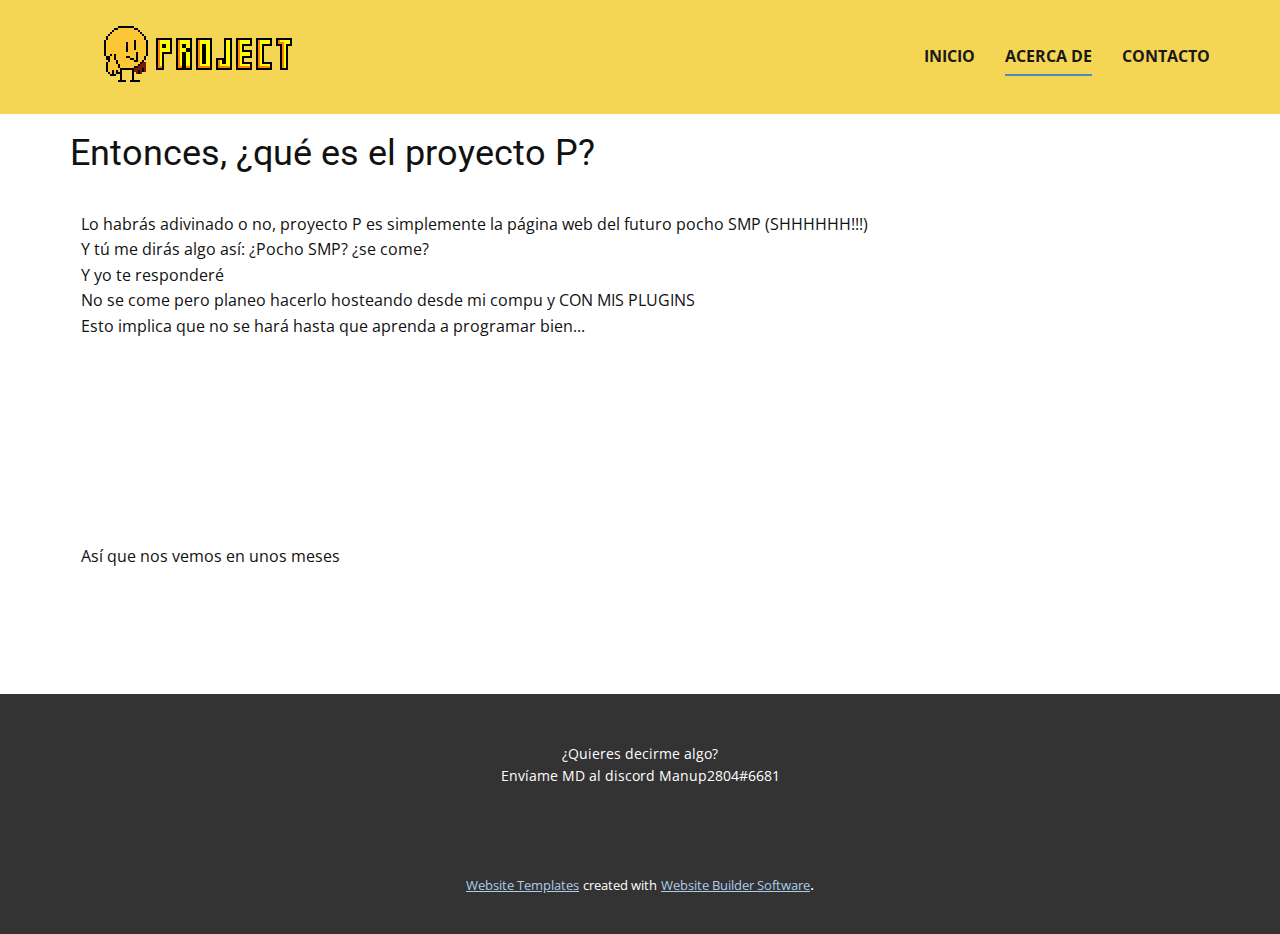
<file: Acerca-de.html>
<!DOCTYPE html>
<html style="font-size: 16px;" lang="es"><head>
    <meta name="viewport" content="width=device-width, initial-scale=1.0">
    <meta charset="utf-8">
    <meta name="keywords" content="Entonces, ¿qué es el proyecto P?">
    <meta name="description" content="">
    <title>Acerca de</title>
    <link rel="stylesheet" href="nicepage.css" media="screen">
<link rel="stylesheet" href="Acerca-de.css" media="screen">
    <script class="u-script" type="text/javascript" src="jquery.js" defer=""></script>
    <script class="u-script" type="text/javascript" src="nicepage.js" defer=""></script>
    <meta name="generator" content="Nicepage 4.18.5, nicepage.com">
    <link id="u-theme-google-font" rel="stylesheet" href="https://fonts.googleapis.com/css?family=Roboto:100,100i,300,300i,400,400i,500,500i,700,700i,900,900i|Open+Sans:300,300i,400,400i,500,500i,600,600i,700,700i,800,800i">
    
    
    
    <script type="application/ld+json">{
		"@context": "http://schema.org",
		"@type": "Organization",
		"name": "Project P",
		"logo": "images/pocho.png"
}</script>
    <meta name="theme-color" content="#478ac9">
    <meta property="og:title" content="Acerca de">
    <meta property="og:type" content="website">
  </head>
  <body class="u-body u-xl-mode" data-lang="es"><header class="u-clearfix u-header u-palette-3-light-1 u-header" id="sec-b508"><div class="u-clearfix u-sheet u-sheet-1">
        <a href="https://nicepage.com" class="u-image u-logo u-image-1" data-image-width="256" data-image-height="64">
          <img src="images/pocho.png" class="u-logo-image u-logo-image-1">
        </a>
        <nav class="u-menu u-menu-dropdown u-offcanvas u-menu-1">
          <div class="menu-collapse" style="font-size: 1rem; letter-spacing: 0px; font-weight: 700; text-transform: uppercase;">
            <a class="u-button-style u-custom-active-border-color u-custom-border u-custom-border-color u-custom-borders u-custom-hover-border-color u-custom-left-right-menu-spacing u-custom-padding-bottom u-custom-text-active-color u-custom-text-color u-custom-text-decoration u-custom-text-hover-color u-custom-top-bottom-menu-spacing u-nav-link u-text-active-palette-1-base u-text-hover-palette-2-base" href="#">
              <svg class="u-svg-link" viewBox="0 0 24 24"><use xmlns:xlink="http://www.w3.org/1999/xlink" xlink:href="#menu-hamburger"></use></svg>
              <svg class="u-svg-content" version="1.1" id="menu-hamburger" viewBox="0 0 16 16" x="0px" y="0px" xmlns:xlink="http://www.w3.org/1999/xlink" xmlns="http://www.w3.org/2000/svg"><g><rect y="1" width="16" height="2"></rect><rect y="7" width="16" height="2"></rect><rect y="13" width="16" height="2"></rect>
</g></svg>
            </a>
          </div>
          <div class="u-custom-menu u-nav-container">
            <ul class="u-nav u-spacing-30 u-unstyled u-nav-1"><li class="u-nav-item"><a class="u-border-2 u-border-active-palette-1-base u-border-hover-palette-1-light-1 u-border-no-left u-border-no-right u-border-no-top u-button-style u-nav-link u-text-active-grey-90 u-text-grey-90 u-text-hover-grey-90" href="Inicio.html" style="padding: 10px 0px;">Inicio</a>
</li><li class="u-nav-item"><a class="u-border-2 u-border-active-palette-1-base u-border-hover-palette-1-light-1 u-border-no-left u-border-no-right u-border-no-top u-button-style u-nav-link u-text-active-grey-90 u-text-grey-90 u-text-hover-grey-90" href="Acerca-de.html" style="padding: 10px 0px;">Acerca de</a>
</li><li class="u-nav-item"><a class="u-border-2 u-border-active-palette-1-base u-border-hover-palette-1-light-1 u-border-no-left u-border-no-right u-border-no-top u-button-style u-nav-link u-text-active-grey-90 u-text-grey-90 u-text-hover-grey-90" href="Contacto.html" style="padding: 10px 0px;">Contacto</a>
</li></ul>
          </div>
          <div class="u-custom-menu u-nav-container-collapse">
            <div class="u-black u-container-style u-inner-container-layout u-opacity u-opacity-95 u-sidenav">
              <div class="u-inner-container-layout u-sidenav-overflow">
                <div class="u-menu-close"></div>
                <ul class="u-align-center u-nav u-popupmenu-items u-unstyled u-nav-2"><li class="u-nav-item"><a class="u-button-style u-nav-link" href="Inicio.html">Inicio</a>
</li><li class="u-nav-item"><a class="u-button-style u-nav-link" href="Acerca-de.html">Acerca de</a>
</li><li class="u-nav-item"><a class="u-button-style u-nav-link" href="Contacto.html">Contacto</a>
</li></ul>
              </div>
            </div>
            <div class="u-black u-menu-overlay u-opacity u-opacity-70"></div>
          </div>
        </nav>
      </div></header>
    <section class="u-clearfix u-section-1" id="sec-8a7f">
      <div class="u-clearfix u-sheet u-valign-middle u-sheet-1">
        <h2 class="u-text u-text-default u-text-1">Entonces, ¿qué es el proyecto P?</h2>
      </div>
    </section>
    <section class="u-clearfix u-section-2" id="sec-42d8">
      <div class="u-clearfix u-sheet u-sheet-1">
        <p class="u-text u-text-default u-text-1">Lo habrás adivinado o no, proyecto P es simplemente la página web del futuro pocho SMP (SHHHHHH!!!)<br>Y tú me dirás algo así: ¿Pocho SMP? ¿se come?<br>Y yo te responderé<br>No se come pero planeo hacerlo hosteando desde mi compu y CON MIS PLUGINS<br>Esto implica que no se hará hasta que aprenda a programar bien...<br>
          <br>
          <br>
          <br>
          <br>
          <br>
          <br>
          <br>
          <br>Así que nos vemos en unos meses
        </p>
      </div>
    </section>
    
    
    <footer class="u-align-center u-clearfix u-footer u-grey-80 u-footer" id="sec-2514"><div class="u-clearfix u-sheet u-sheet-1">
        <p class="u-small-text u-text u-text-variant u-text-1">¿Quieres decirme algo?<br>Envíame MD al discord Manup2804#6681
        </p>
      </div></footer>
    <section class="u-backlink u-clearfix u-grey-80">
      <a class="u-link" href="https://nicepage.com/website-templates" target="_blank">
        <span>Website Templates</span>
      </a>
      <p class="u-text">
        <span>created with</span>
      </p>
      <a class="u-link" href="" target="_blank">
        <span>Website Builder Software</span>
      </a>. 
    </section>
  
</body></html>
</file>
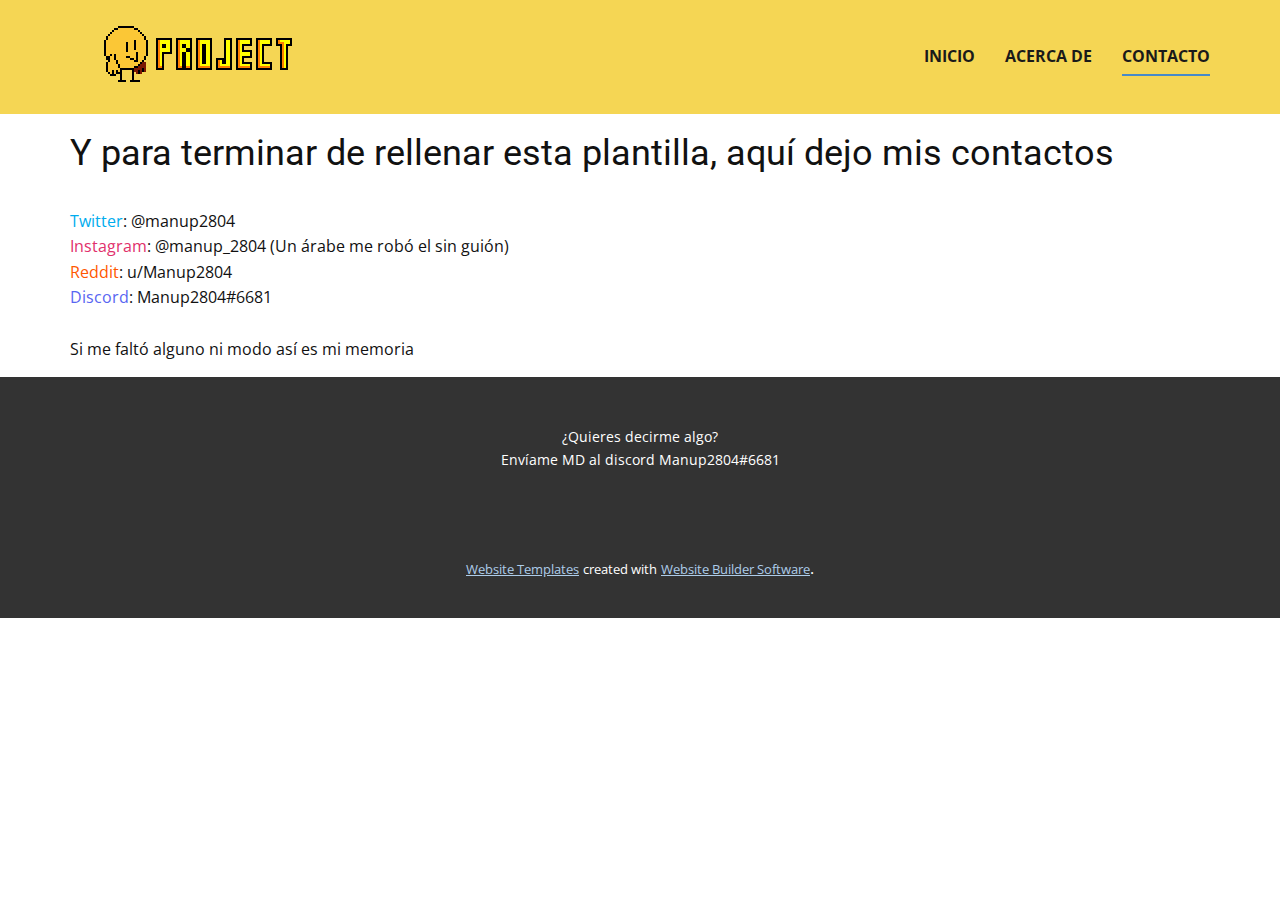
<file: Contacto.html>
<!DOCTYPE html>
<html style="font-size: 16px;" lang="es"><head>
    <meta name="viewport" content="width=device-width, initial-scale=1.0">
    <meta charset="utf-8">
    <meta name="keywords" content="Y para terminar de rellenar esta plantilla, aquí dejo mis contactos">
    <meta name="description" content="">
    <title>Contacto</title>
    <link rel="stylesheet" href="nicepage.css" media="screen">
<link rel="stylesheet" href="Contacto.css" media="screen">
    <script class="u-script" type="text/javascript" src="jquery.js" defer=""></script>
    <script class="u-script" type="text/javascript" src="nicepage.js" defer=""></script>
    <meta name="generator" content="Nicepage 4.18.5, nicepage.com">
    <link id="u-theme-google-font" rel="stylesheet" href="https://fonts.googleapis.com/css?family=Roboto:100,100i,300,300i,400,400i,500,500i,700,700i,900,900i|Open+Sans:300,300i,400,400i,500,500i,600,600i,700,700i,800,800i">
    
    
    
    <script type="application/ld+json">{
		"@context": "http://schema.org",
		"@type": "Organization",
		"name": "Project P",
		"logo": "images/pocho.png"
}</script>
    <meta name="theme-color" content="#478ac9">
    <meta property="og:title" content="Contacto">
    <meta property="og:type" content="website">
  </head>
  <body class="u-body u-xl-mode" data-lang="es"><header class="u-clearfix u-header u-palette-3-light-1 u-header" id="sec-b508"><div class="u-clearfix u-sheet u-sheet-1">
        <a href="https://nicepage.com" class="u-image u-logo u-image-1" data-image-width="256" data-image-height="64">
          <img src="images/pocho.png" class="u-logo-image u-logo-image-1">
        </a>
        <nav class="u-menu u-menu-dropdown u-offcanvas u-menu-1">
          <div class="menu-collapse" style="font-size: 1rem; letter-spacing: 0px; font-weight: 700; text-transform: uppercase;">
            <a class="u-button-style u-custom-active-border-color u-custom-border u-custom-border-color u-custom-borders u-custom-hover-border-color u-custom-left-right-menu-spacing u-custom-padding-bottom u-custom-text-active-color u-custom-text-color u-custom-text-decoration u-custom-text-hover-color u-custom-top-bottom-menu-spacing u-nav-link u-text-active-palette-1-base u-text-hover-palette-2-base" href="#">
              <svg class="u-svg-link" viewBox="0 0 24 24"><use xmlns:xlink="http://www.w3.org/1999/xlink" xlink:href="#menu-hamburger"></use></svg>
              <svg class="u-svg-content" version="1.1" id="menu-hamburger" viewBox="0 0 16 16" x="0px" y="0px" xmlns:xlink="http://www.w3.org/1999/xlink" xmlns="http://www.w3.org/2000/svg"><g><rect y="1" width="16" height="2"></rect><rect y="7" width="16" height="2"></rect><rect y="13" width="16" height="2"></rect>
</g></svg>
            </a>
          </div>
          <div class="u-custom-menu u-nav-container">
            <ul class="u-nav u-spacing-30 u-unstyled u-nav-1"><li class="u-nav-item"><a class="u-border-2 u-border-active-palette-1-base u-border-hover-palette-1-light-1 u-border-no-left u-border-no-right u-border-no-top u-button-style u-nav-link u-text-active-grey-90 u-text-grey-90 u-text-hover-grey-90" href="Inicio.html" style="padding: 10px 0px;">Inicio</a>
</li><li class="u-nav-item"><a class="u-border-2 u-border-active-palette-1-base u-border-hover-palette-1-light-1 u-border-no-left u-border-no-right u-border-no-top u-button-style u-nav-link u-text-active-grey-90 u-text-grey-90 u-text-hover-grey-90" href="Acerca-de.html" style="padding: 10px 0px;">Acerca de</a>
</li><li class="u-nav-item"><a class="u-border-2 u-border-active-palette-1-base u-border-hover-palette-1-light-1 u-border-no-left u-border-no-right u-border-no-top u-button-style u-nav-link u-text-active-grey-90 u-text-grey-90 u-text-hover-grey-90" href="Contacto.html" style="padding: 10px 0px;">Contacto</a>
</li></ul>
          </div>
          <div class="u-custom-menu u-nav-container-collapse">
            <div class="u-black u-container-style u-inner-container-layout u-opacity u-opacity-95 u-sidenav">
              <div class="u-inner-container-layout u-sidenav-overflow">
                <div class="u-menu-close"></div>
                <ul class="u-align-center u-nav u-popupmenu-items u-unstyled u-nav-2"><li class="u-nav-item"><a class="u-button-style u-nav-link" href="Inicio.html">Inicio</a>
</li><li class="u-nav-item"><a class="u-button-style u-nav-link" href="Acerca-de.html">Acerca de</a>
</li><li class="u-nav-item"><a class="u-button-style u-nav-link" href="Contacto.html">Contacto</a>
</li></ul>
              </div>
            </div>
            <div class="u-black u-menu-overlay u-opacity u-opacity-70"></div>
          </div>
        </nav>
      </div></header>
    <section class="u-clearfix u-section-1" id="sec-ccdf">
      <div class="u-clearfix u-sheet u-valign-middle u-sheet-1">
        <h2 class="u-text u-text-default u-text-1">Y para terminar de rellenar esta plantilla, aquí dejo mis contactos<br>
        </h2>
      </div>
    </section>
    <section class="u-clearfix u-section-2" id="sec-95bf">
      <div class="u-clearfix u-sheet u-valign-middle u-sheet-1">
        <p class="u-text u-text-default u-text-1">
          <span class="u-text-custom-color-2">Twitter</span>: @manup2804<br>
          <span class="u-text-custom-color-3">Instagram</span>: @manup_2804 (Un árabe me robó el sin guión)<br>
          <span class="u-text-custom-color-4">Reddit</span>: u/Manup2804<br>
          <span class="u-text-custom-color-5">Discord</span>: Manup2804#6681<br>
          <br>Si me faltó alguno ni modo así es mi memoria
        </p>
      </div>
    </section>
    
    
    <footer class="u-align-center u-clearfix u-footer u-grey-80 u-footer" id="sec-2514"><div class="u-clearfix u-sheet u-sheet-1">
        <p class="u-small-text u-text u-text-variant u-text-1">¿Quieres decirme algo?<br>Envíame MD al discord Manup2804#6681
        </p>
      </div></footer>
    <section class="u-backlink u-clearfix u-grey-80">
      <a class="u-link" href="https://nicepage.com/website-templates" target="_blank">
        <span>Website Templates</span>
      </a>
      <p class="u-text">
        <span>created with</span>
      </p>
      <a class="u-link" href="" target="_blank">
        <span>Website Builder Software</span>
      </a>. 
    </section>
  
</body></html>
</file>
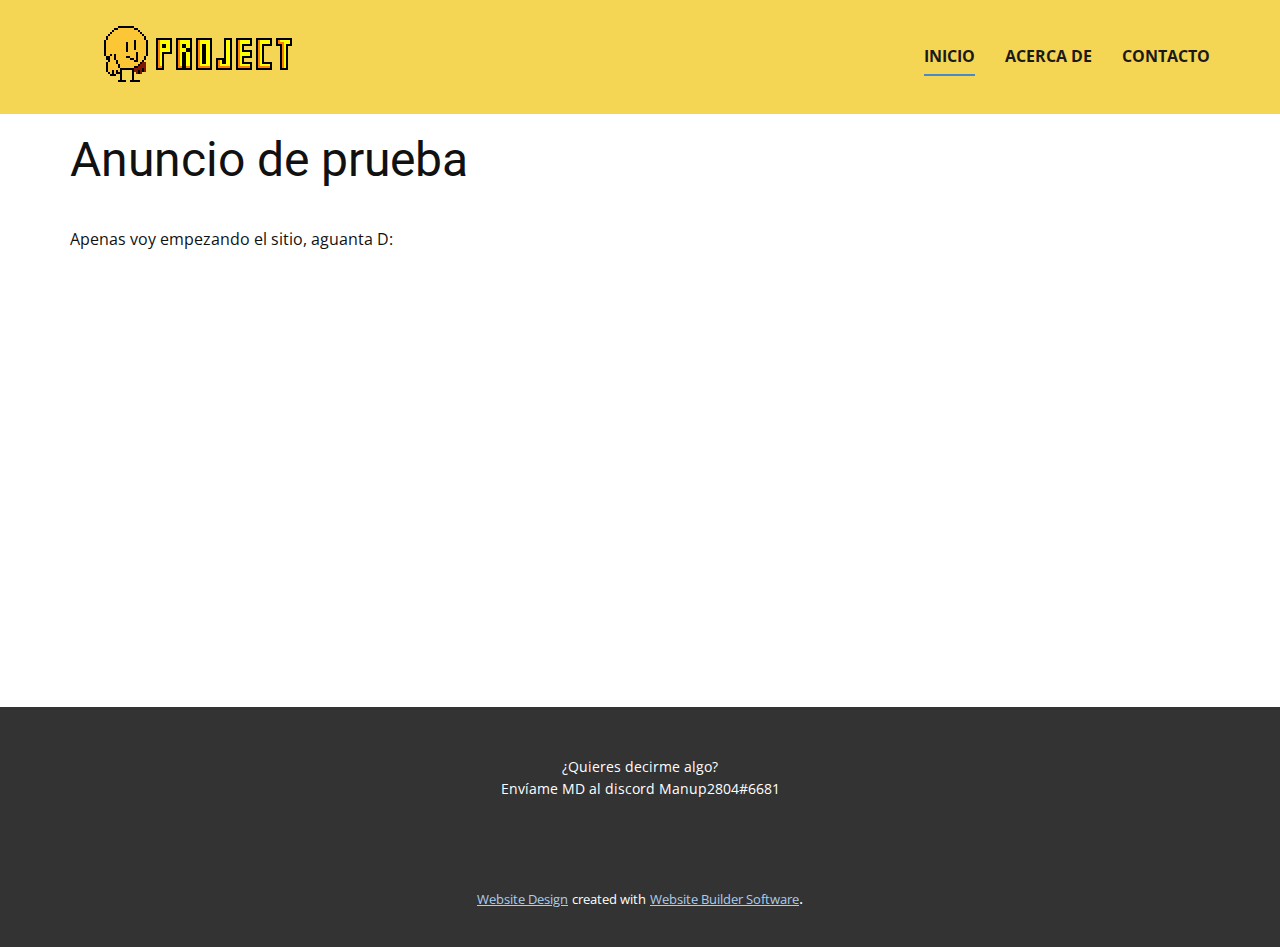
<file: Inicio.html>
<!DOCTYPE html>
<html style="font-size: 16px;" lang="es"><head>
    <meta name="viewport" content="width=device-width, initial-scale=1.0">
    <meta charset="utf-8">
    <meta name="keywords" content="Anuncio de prueba">
    <meta name="description" content="">
    <title>Inicio</title>
    <link rel="stylesheet" href="nicepage.css" media="screen">
<link rel="stylesheet" href="Inicio.css" media="screen">
    <script class="u-script" type="text/javascript" src="jquery.js" defer=""></script>
    <script class="u-script" type="text/javascript" src="nicepage.js" defer=""></script>
    <meta name="generator" content="Nicepage 4.18.5, nicepage.com">
    <link id="u-theme-google-font" rel="stylesheet" href="https://fonts.googleapis.com/css?family=Roboto:100,100i,300,300i,400,400i,500,500i,700,700i,900,900i|Open+Sans:300,300i,400,400i,500,500i,600,600i,700,700i,800,800i">
    
    
    
    <script type="application/ld+json">{
		"@context": "http://schema.org",
		"@type": "Organization",
		"name": "Project P",
		"logo": "images/pocho.png"
}</script>
    <meta name="theme-color" content="#478ac9">
    <meta property="og:title" content="Inicio">
    <meta property="og:type" content="website">
  </head>
  <body class="u-body u-xl-mode" data-lang="es"><header class="u-clearfix u-header u-palette-3-light-1 u-header" id="sec-b508"><div class="u-clearfix u-sheet u-sheet-1">
        <a href="https://nicepage.com" class="u-image u-logo u-image-1" data-image-width="256" data-image-height="64">
          <img src="images/pocho.png" class="u-logo-image u-logo-image-1">
        </a>
        <nav class="u-menu u-menu-dropdown u-offcanvas u-menu-1">
          <div class="menu-collapse" style="font-size: 1rem; letter-spacing: 0px; font-weight: 700; text-transform: uppercase;">
            <a class="u-button-style u-custom-active-border-color u-custom-border u-custom-border-color u-custom-borders u-custom-hover-border-color u-custom-left-right-menu-spacing u-custom-padding-bottom u-custom-text-active-color u-custom-text-color u-custom-text-decoration u-custom-text-hover-color u-custom-top-bottom-menu-spacing u-nav-link u-text-active-palette-1-base u-text-hover-palette-2-base" href="#">
              <svg class="u-svg-link" viewBox="0 0 24 24"><use xmlns:xlink="http://www.w3.org/1999/xlink" xlink:href="#menu-hamburger"></use></svg>
              <svg class="u-svg-content" version="1.1" id="menu-hamburger" viewBox="0 0 16 16" x="0px" y="0px" xmlns:xlink="http://www.w3.org/1999/xlink" xmlns="http://www.w3.org/2000/svg"><g><rect y="1" width="16" height="2"></rect><rect y="7" width="16" height="2"></rect><rect y="13" width="16" height="2"></rect>
</g></svg>
            </a>
          </div>
          <div class="u-custom-menu u-nav-container">
            <ul class="u-nav u-spacing-30 u-unstyled u-nav-1"><li class="u-nav-item"><a class="u-border-2 u-border-active-palette-1-base u-border-hover-palette-1-light-1 u-border-no-left u-border-no-right u-border-no-top u-button-style u-nav-link u-text-active-grey-90 u-text-grey-90 u-text-hover-grey-90" href="Inicio.html" style="padding: 10px 0px;">Inicio</a>
</li><li class="u-nav-item"><a class="u-border-2 u-border-active-palette-1-base u-border-hover-palette-1-light-1 u-border-no-left u-border-no-right u-border-no-top u-button-style u-nav-link u-text-active-grey-90 u-text-grey-90 u-text-hover-grey-90" href="Acerca-de.html" style="padding: 10px 0px;">Acerca de</a>
</li><li class="u-nav-item"><a class="u-border-2 u-border-active-palette-1-base u-border-hover-palette-1-light-1 u-border-no-left u-border-no-right u-border-no-top u-button-style u-nav-link u-text-active-grey-90 u-text-grey-90 u-text-hover-grey-90" href="Contacto.html" style="padding: 10px 0px;">Contacto</a>
</li></ul>
          </div>
          <div class="u-custom-menu u-nav-container-collapse">
            <div class="u-black u-container-style u-inner-container-layout u-opacity u-opacity-95 u-sidenav">
              <div class="u-inner-container-layout u-sidenav-overflow">
                <div class="u-menu-close"></div>
                <ul class="u-align-center u-nav u-popupmenu-items u-unstyled u-nav-2"><li class="u-nav-item"><a class="u-button-style u-nav-link" href="Inicio.html">Inicio</a>
</li><li class="u-nav-item"><a class="u-button-style u-nav-link" href="Acerca-de.html">Acerca de</a>
</li><li class="u-nav-item"><a class="u-button-style u-nav-link" href="Contacto.html">Contacto</a>
</li></ul>
              </div>
            </div>
            <div class="u-black u-menu-overlay u-opacity u-opacity-70"></div>
          </div>
        </nav>
      </div></header>
    <section class="u-clearfix u-section-1" id="sec-d611">
      <div class="u-clearfix u-sheet u-valign-middle u-sheet-1">
        <h1 class="u-text u-text-default u-text-1">Anuncio de prueba</h1>
      </div>
    </section>
    <section class="u-clearfix u-section-2" id="sec-625b">
      <div class="u-clearfix u-sheet u-sheet-1">
        <p class="u-text u-text-default u-text-1">Apenas voy empezando el sitio, aguanta D:</p>
      </div>
    </section>
    
    
    <footer class="u-align-center u-clearfix u-footer u-grey-80 u-footer" id="sec-2514"><div class="u-clearfix u-sheet u-sheet-1">
        <p class="u-small-text u-text u-text-variant u-text-1">¿Quieres decirme algo?<br>Envíame MD al discord Manup2804#6681
        </p>
      </div></footer>
    <section class="u-backlink u-clearfix u-grey-80">
      <a class="u-link" href="https://nicepage.com/website-design" target="_blank">
        <span>Website Design</span>
      </a>
      <p class="u-text">
        <span>created with</span>
      </p>
      <a class="u-link" href="" target="_blank">
        <span>Website Builder Software</span>
      </a>. 
    </section>
  
</body></html>
</file>
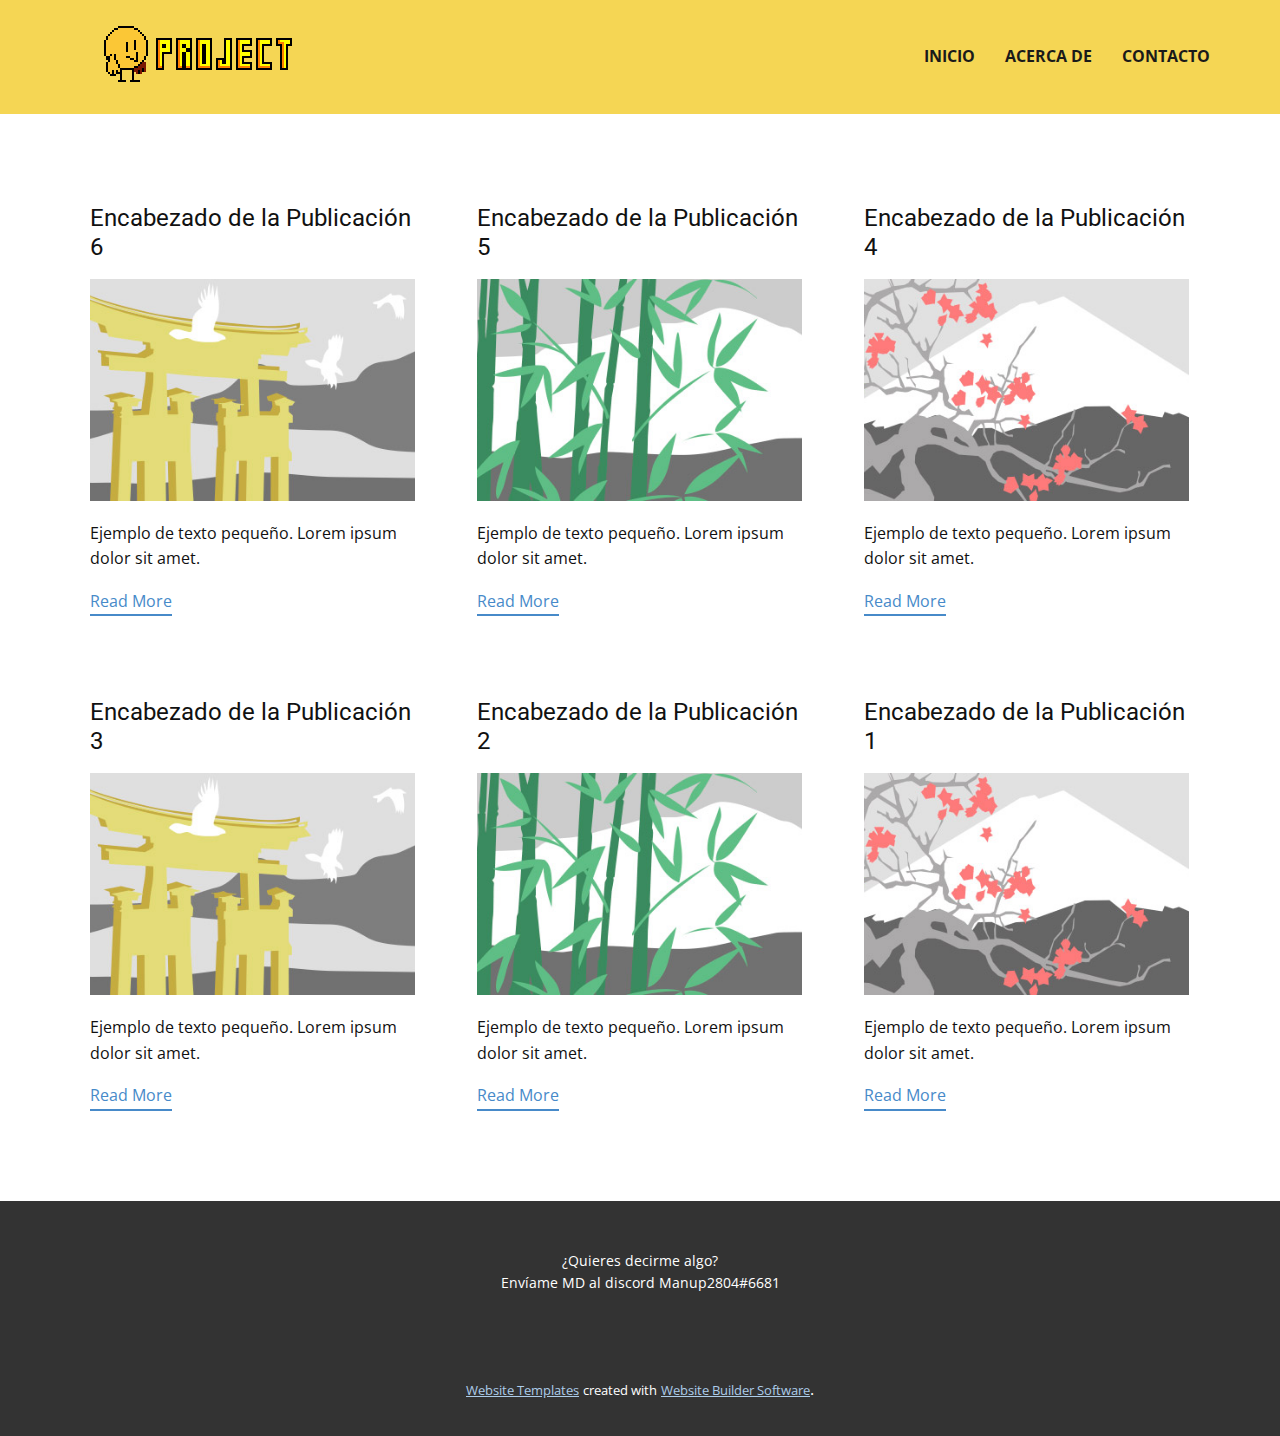
<file: blog/blog.html>
<html style="font-size: 16px;" lang="es"><head>
    <meta name="viewport" content="width=device-width, initial-scale=1.0">
    <meta charset="utf-8">
    <meta name="keywords" content="">
    <meta name="description" content="">
    <title>Blog Template</title>
    <link rel="stylesheet" href="../nicepage.css" media="screen">
<link rel="stylesheet" href="../Blog-Template.css" media="screen">
    <script class="u-script" type="text/javascript" src="../jquery.js" defer=""></script>
    <script class="u-script" type="text/javascript" src="../nicepage.js" defer=""></script>
    <meta name="generator" content="Nicepage 4.18.5, nicepage.com">
    <link id="u-theme-google-font" rel="stylesheet" href="https://fonts.googleapis.com/css?family=Roboto:100,100i,300,300i,400,400i,500,500i,700,700i,900,900i|Open+Sans:300,300i,400,400i,500,500i,600,600i,700,700i,800,800i">
    
    
    <script type="application/ld+json">{
		"@context": "http://schema.org",
		"@type": "Organization",
		"name": "Project P",
		"logo": "images/pocho.png"
}</script>
    <meta name="theme-color" content="#478ac9">
  </head>
  <body class="u-body u-xl-mode" data-lang="es"><header class="u-clearfix u-header u-palette-3-light-1 u-header" id="sec-b508"><div class="u-clearfix u-sheet u-sheet-1">
        <a href="https://nicepage.com" class="u-image u-logo u-image-1" data-image-width="256" data-image-height="64">
          <img src="../images/pocho.png" class="u-logo-image u-logo-image-1">
        </a>
        <nav class="u-menu u-menu-dropdown u-offcanvas u-menu-1">
          <div class="menu-collapse" style="font-size: 1rem; letter-spacing: 0px; font-weight: 700; text-transform: uppercase;">
            <a class="u-button-style u-custom-active-border-color u-custom-border u-custom-border-color u-custom-borders u-custom-hover-border-color u-custom-left-right-menu-spacing u-custom-padding-bottom u-custom-text-active-color u-custom-text-color u-custom-text-decoration u-custom-text-hover-color u-custom-top-bottom-menu-spacing u-nav-link u-text-active-palette-1-base u-text-hover-palette-2-base" href="#">
              <svg class="u-svg-link" viewBox="0 0 24 24"><use xmlns:xlink="http://www.w3.org/1999/xlink" xlink:href="#menu-hamburger"></use></svg>
              <svg class="u-svg-content" version="1.1" id="menu-hamburger" viewBox="0 0 16 16" x="0px" y="0px" xmlns:xlink="http://www.w3.org/1999/xlink" xmlns="http://www.w3.org/2000/svg"><g><rect y="1" width="16" height="2"></rect><rect y="7" width="16" height="2"></rect><rect y="13" width="16" height="2"></rect>
</g></svg>
            </a>
          </div>
          <div class="u-custom-menu u-nav-container">
            <ul class="u-nav u-spacing-30 u-unstyled u-nav-1"><li class="u-nav-item"><a class="u-border-2 u-border-active-palette-1-base u-border-hover-palette-1-light-1 u-border-no-left u-border-no-right u-border-no-top u-button-style u-nav-link u-text-active-grey-90 u-text-grey-90 u-text-hover-grey-90" href="../Inicio.html" style="padding: 10px 0px;">Inicio</a>
</li><li class="u-nav-item"><a class="u-border-2 u-border-active-palette-1-base u-border-hover-palette-1-light-1 u-border-no-left u-border-no-right u-border-no-top u-button-style u-nav-link u-text-active-grey-90 u-text-grey-90 u-text-hover-grey-90" href="../Acerca-de.html" style="padding: 10px 0px;">Acerca de</a>
</li><li class="u-nav-item"><a class="u-border-2 u-border-active-palette-1-base u-border-hover-palette-1-light-1 u-border-no-left u-border-no-right u-border-no-top u-button-style u-nav-link u-text-active-grey-90 u-text-grey-90 u-text-hover-grey-90" href="../Contacto.html" style="padding: 10px 0px;">Contacto</a>
</li></ul>
          </div>
          <div class="u-custom-menu u-nav-container-collapse">
            <div class="u-black u-container-style u-inner-container-layout u-opacity u-opacity-95 u-sidenav">
              <div class="u-inner-container-layout u-sidenav-overflow">
                <div class="u-menu-close"></div>
                <ul class="u-align-center u-nav u-popupmenu-items u-unstyled u-nav-2"><li class="u-nav-item"><a class="u-button-style u-nav-link" href="../Inicio.html">Inicio</a>
</li><li class="u-nav-item"><a class="u-button-style u-nav-link" href="../Acerca-de.html">Acerca de</a>
</li><li class="u-nav-item"><a class="u-button-style u-nav-link" href="../Contacto.html">Contacto</a>
</li></ul>
              </div>
            </div>
            <div class="u-black u-menu-overlay u-opacity u-opacity-70"></div>
          </div>
        </nav>
      </div></header>
    <section class="u-clearfix u-section-1" id="sec-3ff4">
      <div class="u-clearfix u-sheet u-valign-middle u-sheet-1"><!--blog--><!--blog_options_json--><!--{"type":"Recent","source":"","tags":"","count":""}--><!--/blog_options_json-->
        <div class="u-blog u-expanded-width u-repeater u-repeater-1"><!--blog_post-->
          <div class="u-blog-post u-container-style u-repeater-item u-white u-repeater-item-1">
            <div class="u-container-layout u-similar-container u-valign-top u-container-layout-1"><!--blog_post_header-->
              <h4 class="u-blog-control u-text u-text-1">
                <a class="u-post-header-link" href="../blog/enviar-5.html">Encabezado de la Publicación 6</a>
              </h4><!--/blog_post_header--><!--blog_post_image-->
              <a class="u-post-header-link" href="../blog/enviar-5.html"><img alt="" class="u-blog-control u-expanded-width u-image u-image-default u-image-1" src="../images/8ad73f3c.jpeg"></a><!--/blog_post_image--><!--blog_post_content-->
              <div class="u-blog-control u-post-content u-text u-text-2 fr-view">Ejemplo de texto pequeño. Lorem ipsum dolor sit amet.</div><!--/blog_post_content--><!--blog_post_readmore-->
              <a href="../blog/enviar-5.html" class="u-blog-control u-border-2 u-border-palette-1-base u-btn u-btn-rectangle u-button-style u-none u-btn-1"><!--blog_post_readmore_content--><!--options_json--><!--{"content":"Read More","defaultValue":"Lee mas"}--><!--/options_json-->Read More<!--/blog_post_readmore_content--></a><!--/blog_post_readmore-->
            </div>
          </div><div class="u-blog-post u-container-style u-repeater-item u-video-cover u-white">
            <div class="u-container-layout u-similar-container u-valign-top u-container-layout-2"><!--blog_post_header-->
              <h4 class="u-blog-control u-text u-text-3">
                <a class="u-post-header-link" href="../blog/enviar-4.html">Encabezado de la Publicación 5</a>
              </h4><!--/blog_post_header--><!--blog_post_image-->
              <a class="u-post-header-link" href="../blog/enviar-4.html"><img alt="" class="u-blog-control u-expanded-width u-image u-image-default u-image-2" src="../images/68f64b9d.jpeg"></a><!--/blog_post_image--><!--blog_post_content-->
              <div class="u-blog-control u-post-content u-text u-text-4 fr-view">Ejemplo de texto pequeño. Lorem ipsum dolor sit amet.</div><!--/blog_post_content--><!--blog_post_readmore-->
              <a href="../blog/enviar-4.html" class="u-blog-control u-border-2 u-border-palette-1-base u-btn u-btn-rectangle u-button-style u-none u-btn-2"><!--blog_post_readmore_content--><!--options_json--><!--{"content":"Read More","defaultValue":"Lee mas"}--><!--/options_json-->Read More<!--/blog_post_readmore_content--></a><!--/blog_post_readmore-->
            </div>
          </div><div class="u-blog-post u-container-style u-repeater-item u-video-cover u-white">
            <div class="u-container-layout u-similar-container u-valign-top u-container-layout-3"><!--blog_post_header-->
              <h4 class="u-blog-control u-text u-text-5">
                <a class="u-post-header-link" href="../blog/enviar-3.html">Encabezado de la Publicación 4</a>
              </h4><!--/blog_post_header--><!--blog_post_image-->
              <a class="u-post-header-link" href="../blog/enviar-3.html"><img alt="" class="u-blog-control u-expanded-width u-image u-image-default u-image-3" src="../images/0fd3416c.jpeg"></a><!--/blog_post_image--><!--blog_post_content-->
              <div class="u-blog-control u-post-content u-text u-text-6 fr-view">Ejemplo de texto pequeño. Lorem ipsum dolor sit amet.</div><!--/blog_post_content--><!--blog_post_readmore-->
              <a href="../blog/enviar-3.html" class="u-blog-control u-border-2 u-border-palette-1-base u-btn u-btn-rectangle u-button-style u-none u-btn-3"><!--blog_post_readmore_content--><!--options_json--><!--{"content":"Read More","defaultValue":"Lee mas"}--><!--/options_json-->Read More<!--/blog_post_readmore_content--></a><!--/blog_post_readmore-->
            </div>
          </div><div class="u-blog-post u-container-style u-repeater-item u-white u-repeater-item-1">
            <div class="u-container-layout u-similar-container u-valign-top u-container-layout-1"><!--blog_post_header-->
              <h4 class="u-blog-control u-text u-text-1">
                <a class="u-post-header-link" href="../blog/enviar-2.html">Encabezado de la Publicación 3</a>
              </h4><!--/blog_post_header--><!--blog_post_image-->
              <a class="u-post-header-link" href="../blog/enviar-2.html"><img alt="" class="u-blog-control u-expanded-width u-image u-image-default u-image-1" src="../images/8ad73f3c.jpeg"></a><!--/blog_post_image--><!--blog_post_content-->
              <div class="u-blog-control u-post-content u-text u-text-2 fr-view">Ejemplo de texto pequeño. Lorem ipsum dolor sit amet.</div><!--/blog_post_content--><!--blog_post_readmore-->
              <a href="../blog/enviar-2.html" class="u-blog-control u-border-2 u-border-palette-1-base u-btn u-btn-rectangle u-button-style u-none u-btn-1"><!--blog_post_readmore_content--><!--options_json--><!--{"content":"Read More","defaultValue":"Lee mas"}--><!--/options_json-->Read More<!--/blog_post_readmore_content--></a><!--/blog_post_readmore-->
            </div>
          </div><div class="u-blog-post u-container-style u-repeater-item u-video-cover u-white">
            <div class="u-container-layout u-similar-container u-valign-top u-container-layout-2"><!--blog_post_header-->
              <h4 class="u-blog-control u-text u-text-3">
                <a class="u-post-header-link" href="../blog/enviar-1.html">Encabezado de la Publicación 2</a>
              </h4><!--/blog_post_header--><!--blog_post_image-->
              <a class="u-post-header-link" href="../blog/enviar-1.html"><img alt="" class="u-blog-control u-expanded-width u-image u-image-default u-image-2" src="../images/68f64b9d.jpeg"></a><!--/blog_post_image--><!--blog_post_content-->
              <div class="u-blog-control u-post-content u-text u-text-4 fr-view">Ejemplo de texto pequeño. Lorem ipsum dolor sit amet.</div><!--/blog_post_content--><!--blog_post_readmore-->
              <a href="../blog/enviar-1.html" class="u-blog-control u-border-2 u-border-palette-1-base u-btn u-btn-rectangle u-button-style u-none u-btn-2"><!--blog_post_readmore_content--><!--options_json--><!--{"content":"Read More","defaultValue":"Lee mas"}--><!--/options_json-->Read More<!--/blog_post_readmore_content--></a><!--/blog_post_readmore-->
            </div>
          </div><div class="u-blog-post u-container-style u-repeater-item u-video-cover u-white">
            <div class="u-container-layout u-similar-container u-valign-top u-container-layout-3"><!--blog_post_header-->
              <h4 class="u-blog-control u-text u-text-5">
                <a class="u-post-header-link" href="../blog/enviar.html">Encabezado de la Publicación 1</a>
              </h4><!--/blog_post_header--><!--blog_post_image-->
              <a class="u-post-header-link" href="../blog/enviar.html"><img alt="" class="u-blog-control u-expanded-width u-image u-image-default u-image-3" src="../images/0fd3416c.jpeg"></a><!--/blog_post_image--><!--blog_post_content-->
              <div class="u-blog-control u-post-content u-text u-text-6 fr-view">Ejemplo de texto pequeño. Lorem ipsum dolor sit amet.</div><!--/blog_post_content--><!--blog_post_readmore-->
              <a href="../blog/enviar.html" class="u-blog-control u-border-2 u-border-palette-1-base u-btn u-btn-rectangle u-button-style u-none u-btn-3"><!--blog_post_readmore_content--><!--options_json--><!--{"content":"Read More","defaultValue":"Lee mas"}--><!--/options_json-->Read More<!--/blog_post_readmore_content--></a><!--/blog_post_readmore-->
            </div>
          </div><!--/blog_post--><!--blog_post-->
          <!--/blog_post--><!--blog_post-->
          <!--/blog_post-->
        </div><!--/blog-->
      </div>
    </section>
    
    
    <footer class="u-align-center u-clearfix u-footer u-grey-80 u-footer" id="sec-2514"><div class="u-clearfix u-sheet u-sheet-1">
        <p class="u-small-text u-text u-text-variant u-text-1">¿Quieres decirme algo?<br>Envíame MD al discord Manup2804#6681
        </p>
      </div></footer>
    <section class="u-backlink u-clearfix u-grey-80">
      <a class="u-link" href="https://nicepage.com/website-templates" target="_blank">
        <span>Website Templates</span>
      </a>
      <p class="u-text">
        <span>created with</span>
      </p>
      <a class="u-link" href="" target="_blank">
        <span>Website Builder Software</span>
      </a>. 
    </section>
  
</body></html>
</file>
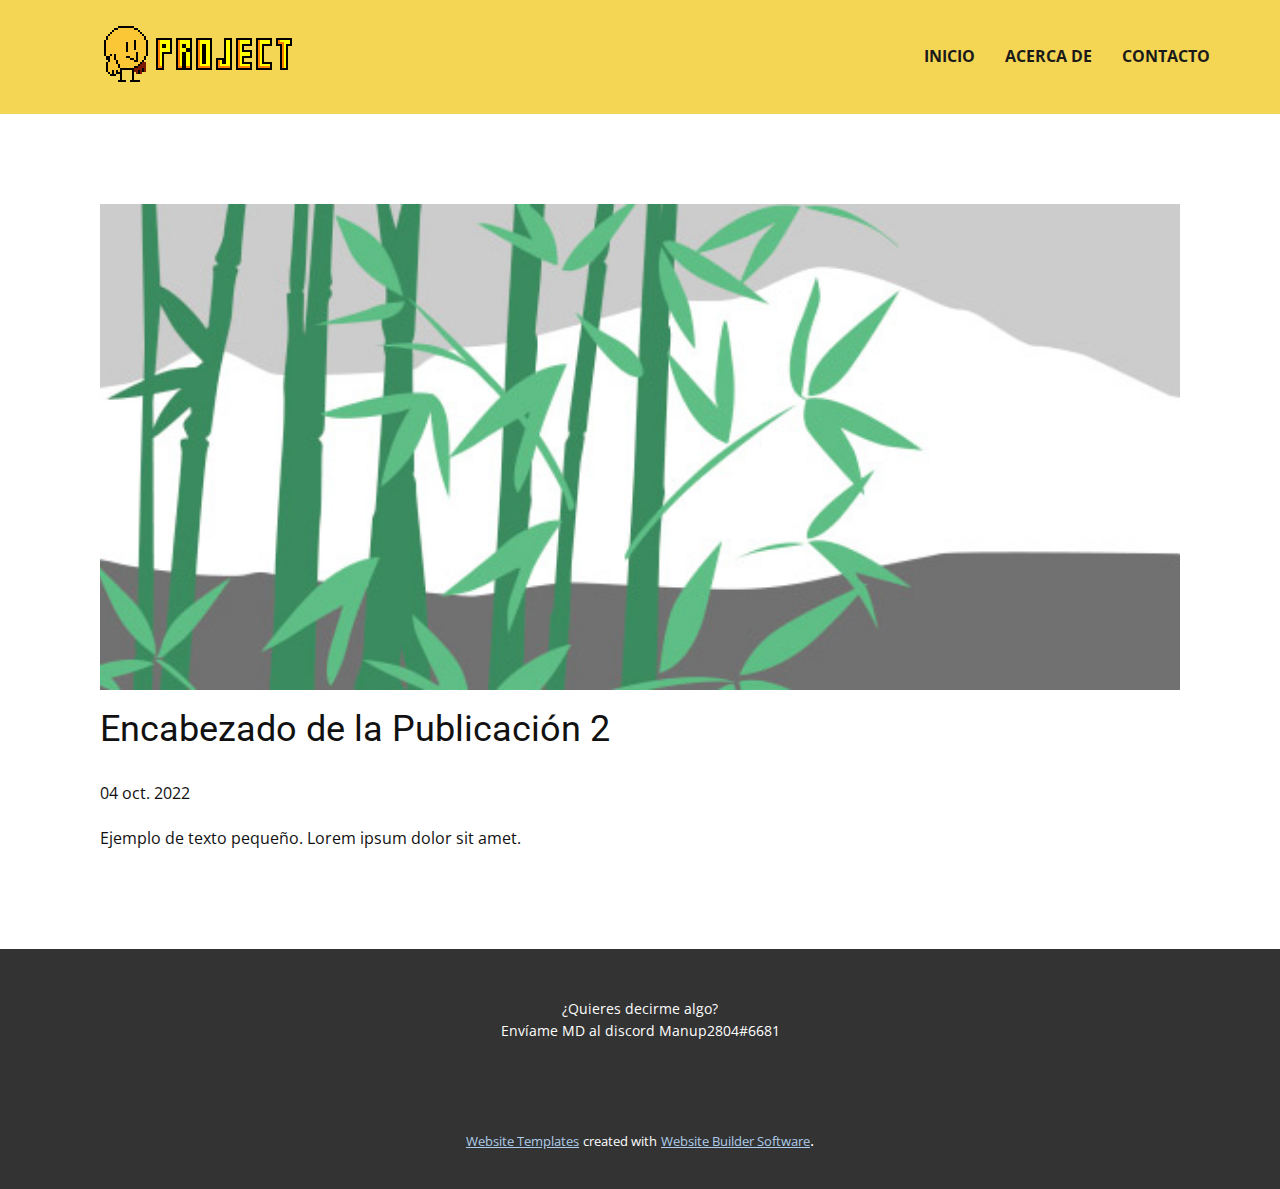
<file: blog/enviar-1.html>
<!doctype html>
<html style="font-size: 16px;" lang="es"><head>
    <meta name="viewport" content="width=device-width, initial-scale=1.0">
    <meta charset="utf-8">
    <meta name="keywords" content="Encabezado de la Publicación 1">
    <meta name="description" content="">
    <title>Encabezado de la Publicación 2</title>
    <link rel="stylesheet" href="../nicepage.css" media="screen">
<link rel="stylesheet" href="../Post-Template.css" media="screen">
    <script class="u-script" type="text/javascript" src="../jquery.js" defer=""></script>
    <script class="u-script" type="text/javascript" src="../nicepage.js" defer=""></script>
    <meta name="generator" content="Nicepage 4.18.5, nicepage.com">
    <link id="u-theme-google-font" rel="stylesheet" href="https://fonts.googleapis.com/css?family=Roboto:100,100i,300,300i,400,400i,500,500i,700,700i,900,900i|Open+Sans:300,300i,400,400i,500,500i,600,600i,700,700i,800,800i">
    
    
    <script type="application/ld+json">{
		"@context": "http://schema.org",
		"@type": "Organization",
		"name": "Project P",
		"logo": "images/pocho.png"
}</script>
    <meta name="theme-color" content="#478ac9">
  </head>
  <body class="u-body u-xl-mode" data-lang="es"><header class="u-clearfix u-header u-palette-3-light-1 u-header" id="sec-b508"><div class="u-clearfix u-sheet u-sheet-1">
        <a href="https://nicepage.com" class="u-image u-logo u-image-1" data-image-width="256" data-image-height="64">
          <img src="../images/pocho.png" class="u-logo-image u-logo-image-1">
        </a>
        <nav class="u-menu u-menu-dropdown u-offcanvas u-menu-1">
          <div class="menu-collapse" style="font-size: 1rem; letter-spacing: 0px; font-weight: 700; text-transform: uppercase;">
            <a class="u-button-style u-custom-active-border-color u-custom-border u-custom-border-color u-custom-borders u-custom-hover-border-color u-custom-left-right-menu-spacing u-custom-padding-bottom u-custom-text-active-color u-custom-text-color u-custom-text-decoration u-custom-text-hover-color u-custom-top-bottom-menu-spacing u-nav-link u-text-active-palette-1-base u-text-hover-palette-2-base" href="#">
              <svg class="u-svg-link" viewBox="0 0 24 24"><use xmlns:xlink="http://www.w3.org/1999/xlink" xlink:href="#menu-hamburger"></use></svg>
              <svg class="u-svg-content" version="1.1" id="menu-hamburger" viewBox="0 0 16 16" x="0px" y="0px" xmlns:xlink="http://www.w3.org/1999/xlink" xmlns="http://www.w3.org/2000/svg"><g><rect y="1" width="16" height="2"></rect><rect y="7" width="16" height="2"></rect><rect y="13" width="16" height="2"></rect>
</g></svg>
            </a>
          </div>
          <div class="u-custom-menu u-nav-container">
            <ul class="u-nav u-spacing-30 u-unstyled u-nav-1"><li class="u-nav-item"><a class="u-border-2 u-border-active-palette-1-base u-border-hover-palette-1-light-1 u-border-no-left u-border-no-right u-border-no-top u-button-style u-nav-link u-text-active-grey-90 u-text-grey-90 u-text-hover-grey-90" href="../Inicio.html" style="padding: 10px 0px;">Inicio</a>
</li><li class="u-nav-item"><a class="u-border-2 u-border-active-palette-1-base u-border-hover-palette-1-light-1 u-border-no-left u-border-no-right u-border-no-top u-button-style u-nav-link u-text-active-grey-90 u-text-grey-90 u-text-hover-grey-90" href="../Acerca-de.html" style="padding: 10px 0px;">Acerca de</a>
</li><li class="u-nav-item"><a class="u-border-2 u-border-active-palette-1-base u-border-hover-palette-1-light-1 u-border-no-left u-border-no-right u-border-no-top u-button-style u-nav-link u-text-active-grey-90 u-text-grey-90 u-text-hover-grey-90" href="../Contacto.html" style="padding: 10px 0px;">Contacto</a>
</li></ul>
          </div>
          <div class="u-custom-menu u-nav-container-collapse">
            <div class="u-black u-container-style u-inner-container-layout u-opacity u-opacity-95 u-sidenav">
              <div class="u-inner-container-layout u-sidenav-overflow">
                <div class="u-menu-close"></div>
                <ul class="u-align-center u-nav u-popupmenu-items u-unstyled u-nav-2"><li class="u-nav-item"><a class="u-button-style u-nav-link" href="../Inicio.html">Inicio</a>
</li><li class="u-nav-item"><a class="u-button-style u-nav-link" href="../Acerca-de.html">Acerca de</a>
</li><li class="u-nav-item"><a class="u-button-style u-nav-link" href="../Contacto.html">Contacto</a>
</li></ul>
              </div>
            </div>
            <div class="u-black u-menu-overlay u-opacity u-opacity-70"></div>
          </div>
        </nav>
      </div></header>
    <section class="u-align-center u-clearfix u-section-1" id="sec-9c5c">
      <div class="u-clearfix u-sheet u-valign-middle-md u-valign-middle-sm u-valign-middle-xs u-sheet-1"><!--post_details--><!--post_details_options_json--><!--{"source":""}--><!--/post_details_options_json--><!--blog_post-->
        <div class="u-container-style u-expanded-width u-post-details u-post-details-1">
          <div class="u-container-layout u-valign-middle u-container-layout-1"><!--blog_post_image-->
            <img alt="" class="u-blog-control u-expanded-width u-image u-image-default u-image-1" src="../images/68f64b9d.jpeg"><!--/blog_post_image--><!--blog_post_header-->
            <h2 class="u-blog-control u-text u-text-1">Encabezado de la Publicación 2</h2><!--/blog_post_header--><!--blog_post_metadata-->
            <div class="u-blog-control u-metadata u-metadata-1"><!--blog_post_metadata_date-->
              <span class="u-meta-date u-meta-icon">04 oct. 2022</span><!--/blog_post_metadata_date--><!--blog_post_metadata_category-->
              <!--/blog_post_metadata_category--><!--blog_post_metadata_comments-->
              <!--/blog_post_metadata_comments-->
            </div><!--/blog_post_metadata--><!--blog_post_content-->
            <div class="u-align-justify u-blog-control u-post-content u-text u-text-2 fr-view">
  Ejemplo de texto pequeño. Lorem ipsum dolor sit amet.
  </div><!--/blog_post_content-->
          </div>
        </div><!--/blog_post--><!--/post_details-->
      </div>
    </section>
    
    
    <footer class="u-align-center u-clearfix u-footer u-grey-80 u-footer" id="sec-2514"><div class="u-clearfix u-sheet u-sheet-1">
        <p class="u-small-text u-text u-text-variant u-text-1">¿Quieres decirme algo?<br>Envíame MD al discord Manup2804#6681
        </p>
      </div></footer>
    <section class="u-backlink u-clearfix u-grey-80">
      <a class="u-link" href="https://nicepage.com/website-templates" target="_blank">
        <span>Website Templates</span>
      </a>
      <p class="u-text">
        <span>created with</span>
      </p>
      <a class="u-link" href="" target="_blank">
        <span>Website Builder Software</span>
      </a>. 
    </section>
  
</body></html>
</file>
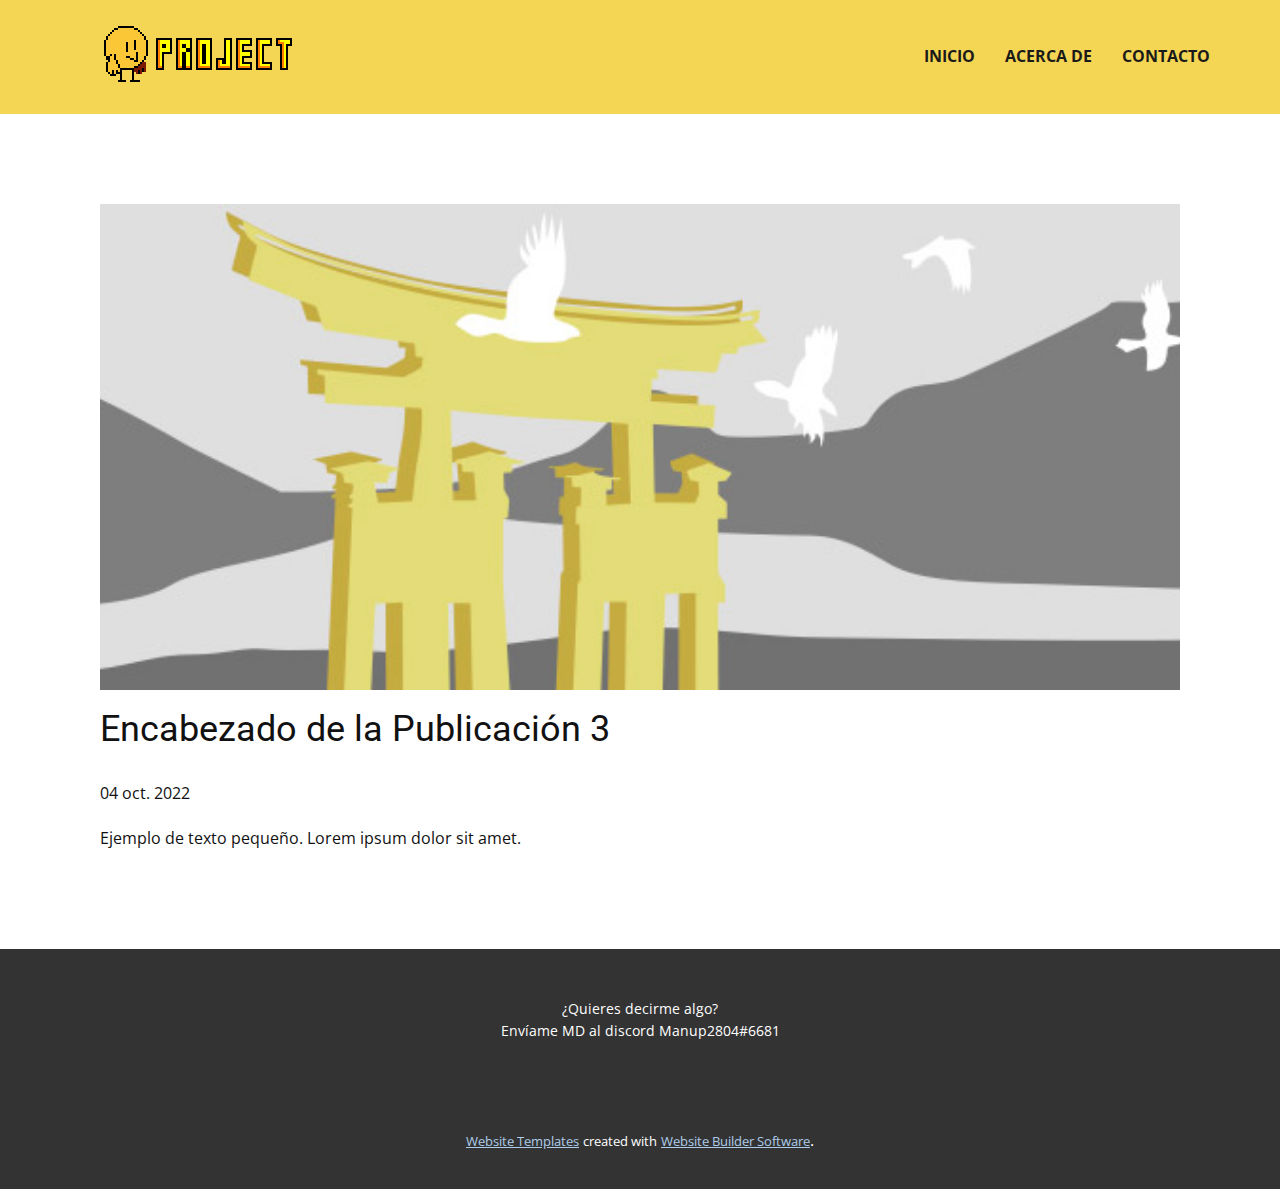
<file: blog/enviar-2.html>
<!doctype html>
<html style="font-size: 16px;" lang="es"><head>
    <meta name="viewport" content="width=device-width, initial-scale=1.0">
    <meta charset="utf-8">
    <meta name="keywords" content="Encabezado de la Publicación 1">
    <meta name="description" content="">
    <title>Encabezado de la Publicación 3</title>
    <link rel="stylesheet" href="../nicepage.css" media="screen">
<link rel="stylesheet" href="../Post-Template.css" media="screen">
    <script class="u-script" type="text/javascript" src="../jquery.js" defer=""></script>
    <script class="u-script" type="text/javascript" src="../nicepage.js" defer=""></script>
    <meta name="generator" content="Nicepage 4.18.5, nicepage.com">
    <link id="u-theme-google-font" rel="stylesheet" href="https://fonts.googleapis.com/css?family=Roboto:100,100i,300,300i,400,400i,500,500i,700,700i,900,900i|Open+Sans:300,300i,400,400i,500,500i,600,600i,700,700i,800,800i">
    
    
    <script type="application/ld+json">{
		"@context": "http://schema.org",
		"@type": "Organization",
		"name": "Project P",
		"logo": "images/pocho.png"
}</script>
    <meta name="theme-color" content="#478ac9">
  </head>
  <body class="u-body u-xl-mode" data-lang="es"><header class="u-clearfix u-header u-palette-3-light-1 u-header" id="sec-b508"><div class="u-clearfix u-sheet u-sheet-1">
        <a href="https://nicepage.com" class="u-image u-logo u-image-1" data-image-width="256" data-image-height="64">
          <img src="../images/pocho.png" class="u-logo-image u-logo-image-1">
        </a>
        <nav class="u-menu u-menu-dropdown u-offcanvas u-menu-1">
          <div class="menu-collapse" style="font-size: 1rem; letter-spacing: 0px; font-weight: 700; text-transform: uppercase;">
            <a class="u-button-style u-custom-active-border-color u-custom-border u-custom-border-color u-custom-borders u-custom-hover-border-color u-custom-left-right-menu-spacing u-custom-padding-bottom u-custom-text-active-color u-custom-text-color u-custom-text-decoration u-custom-text-hover-color u-custom-top-bottom-menu-spacing u-nav-link u-text-active-palette-1-base u-text-hover-palette-2-base" href="#">
              <svg class="u-svg-link" viewBox="0 0 24 24"><use xmlns:xlink="http://www.w3.org/1999/xlink" xlink:href="#menu-hamburger"></use></svg>
              <svg class="u-svg-content" version="1.1" id="menu-hamburger" viewBox="0 0 16 16" x="0px" y="0px" xmlns:xlink="http://www.w3.org/1999/xlink" xmlns="http://www.w3.org/2000/svg"><g><rect y="1" width="16" height="2"></rect><rect y="7" width="16" height="2"></rect><rect y="13" width="16" height="2"></rect>
</g></svg>
            </a>
          </div>
          <div class="u-custom-menu u-nav-container">
            <ul class="u-nav u-spacing-30 u-unstyled u-nav-1"><li class="u-nav-item"><a class="u-border-2 u-border-active-palette-1-base u-border-hover-palette-1-light-1 u-border-no-left u-border-no-right u-border-no-top u-button-style u-nav-link u-text-active-grey-90 u-text-grey-90 u-text-hover-grey-90" href="../Inicio.html" style="padding: 10px 0px;">Inicio</a>
</li><li class="u-nav-item"><a class="u-border-2 u-border-active-palette-1-base u-border-hover-palette-1-light-1 u-border-no-left u-border-no-right u-border-no-top u-button-style u-nav-link u-text-active-grey-90 u-text-grey-90 u-text-hover-grey-90" href="../Acerca-de.html" style="padding: 10px 0px;">Acerca de</a>
</li><li class="u-nav-item"><a class="u-border-2 u-border-active-palette-1-base u-border-hover-palette-1-light-1 u-border-no-left u-border-no-right u-border-no-top u-button-style u-nav-link u-text-active-grey-90 u-text-grey-90 u-text-hover-grey-90" href="../Contacto.html" style="padding: 10px 0px;">Contacto</a>
</li></ul>
          </div>
          <div class="u-custom-menu u-nav-container-collapse">
            <div class="u-black u-container-style u-inner-container-layout u-opacity u-opacity-95 u-sidenav">
              <div class="u-inner-container-layout u-sidenav-overflow">
                <div class="u-menu-close"></div>
                <ul class="u-align-center u-nav u-popupmenu-items u-unstyled u-nav-2"><li class="u-nav-item"><a class="u-button-style u-nav-link" href="../Inicio.html">Inicio</a>
</li><li class="u-nav-item"><a class="u-button-style u-nav-link" href="../Acerca-de.html">Acerca de</a>
</li><li class="u-nav-item"><a class="u-button-style u-nav-link" href="../Contacto.html">Contacto</a>
</li></ul>
              </div>
            </div>
            <div class="u-black u-menu-overlay u-opacity u-opacity-70"></div>
          </div>
        </nav>
      </div></header>
    <section class="u-align-center u-clearfix u-section-1" id="sec-9c5c">
      <div class="u-clearfix u-sheet u-valign-middle-md u-valign-middle-sm u-valign-middle-xs u-sheet-1"><!--post_details--><!--post_details_options_json--><!--{"source":""}--><!--/post_details_options_json--><!--blog_post-->
        <div class="u-container-style u-expanded-width u-post-details u-post-details-1">
          <div class="u-container-layout u-valign-middle u-container-layout-1"><!--blog_post_image-->
            <img alt="" class="u-blog-control u-expanded-width u-image u-image-default u-image-1" src="../images/8ad73f3c.jpeg"><!--/blog_post_image--><!--blog_post_header-->
            <h2 class="u-blog-control u-text u-text-1">Encabezado de la Publicación 3</h2><!--/blog_post_header--><!--blog_post_metadata-->
            <div class="u-blog-control u-metadata u-metadata-1"><!--blog_post_metadata_date-->
              <span class="u-meta-date u-meta-icon">04 oct. 2022</span><!--/blog_post_metadata_date--><!--blog_post_metadata_category-->
              <!--/blog_post_metadata_category--><!--blog_post_metadata_comments-->
              <!--/blog_post_metadata_comments-->
            </div><!--/blog_post_metadata--><!--blog_post_content-->
            <div class="u-align-justify u-blog-control u-post-content u-text u-text-2 fr-view">
  Ejemplo de texto pequeño. Lorem ipsum dolor sit amet.
  </div><!--/blog_post_content-->
          </div>
        </div><!--/blog_post--><!--/post_details-->
      </div>
    </section>
    
    
    <footer class="u-align-center u-clearfix u-footer u-grey-80 u-footer" id="sec-2514"><div class="u-clearfix u-sheet u-sheet-1">
        <p class="u-small-text u-text u-text-variant u-text-1">¿Quieres decirme algo?<br>Envíame MD al discord Manup2804#6681
        </p>
      </div></footer>
    <section class="u-backlink u-clearfix u-grey-80">
      <a class="u-link" href="https://nicepage.com/website-templates" target="_blank">
        <span>Website Templates</span>
      </a>
      <p class="u-text">
        <span>created with</span>
      </p>
      <a class="u-link" href="" target="_blank">
        <span>Website Builder Software</span>
      </a>. 
    </section>
  
</body></html>
</file>
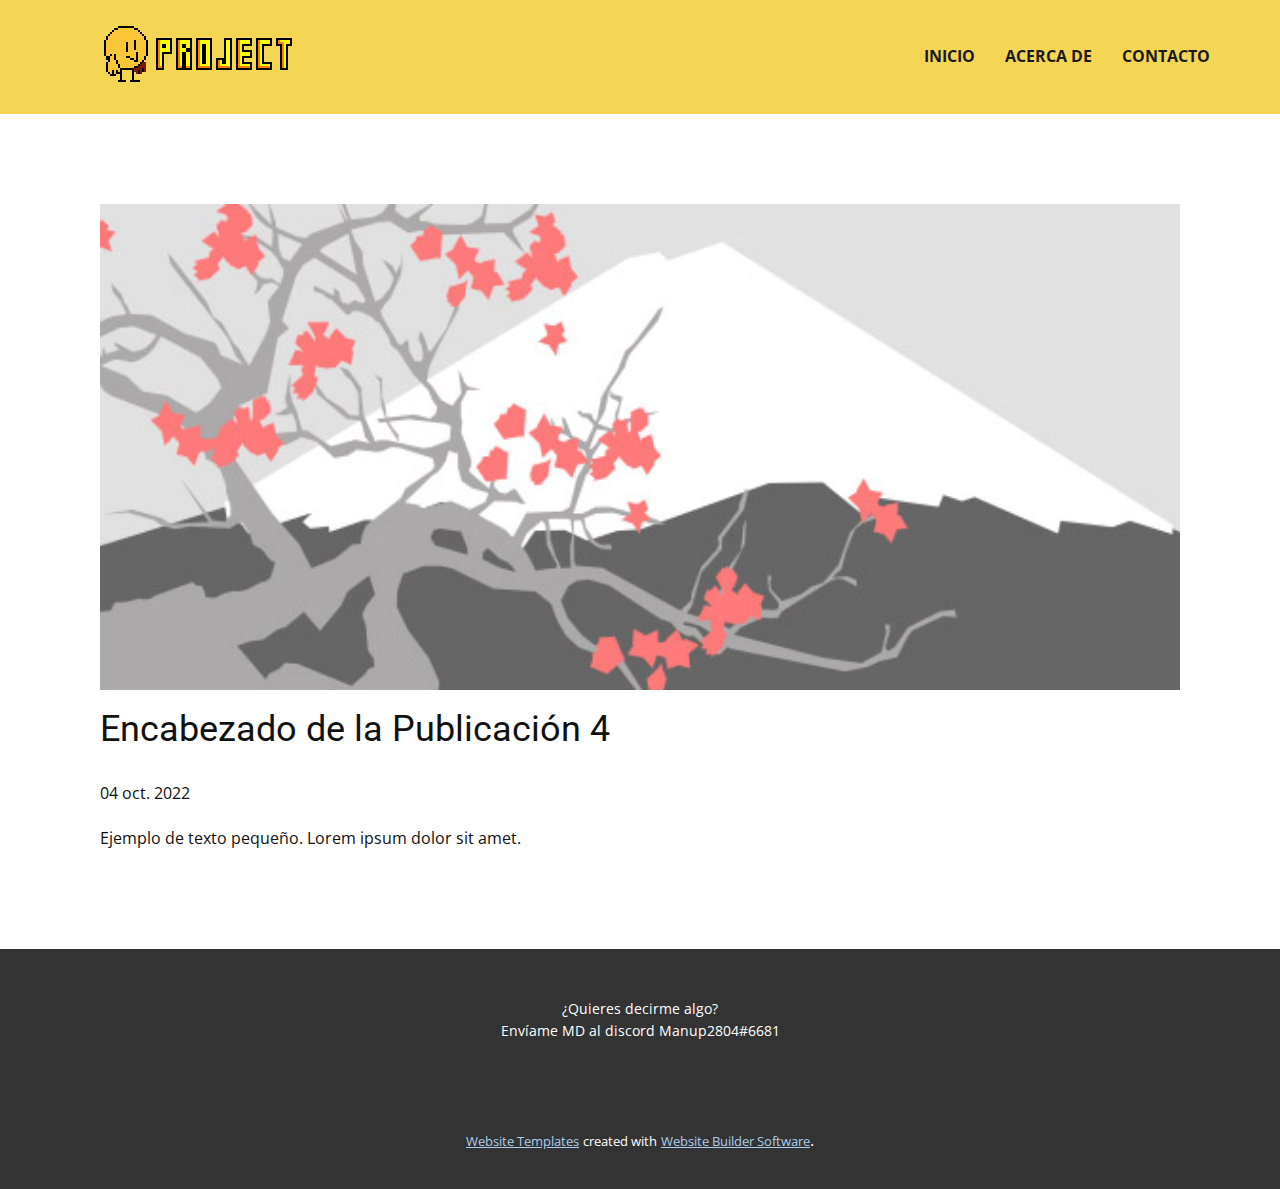
<file: blog/enviar-3.html>
<!doctype html>
<html style="font-size: 16px;" lang="es"><head>
    <meta name="viewport" content="width=device-width, initial-scale=1.0">
    <meta charset="utf-8">
    <meta name="keywords" content="Encabezado de la Publicación 1">
    <meta name="description" content="">
    <title>Encabezado de la Publicación 4</title>
    <link rel="stylesheet" href="../nicepage.css" media="screen">
<link rel="stylesheet" href="../Post-Template.css" media="screen">
    <script class="u-script" type="text/javascript" src="../jquery.js" defer=""></script>
    <script class="u-script" type="text/javascript" src="../nicepage.js" defer=""></script>
    <meta name="generator" content="Nicepage 4.18.5, nicepage.com">
    <link id="u-theme-google-font" rel="stylesheet" href="https://fonts.googleapis.com/css?family=Roboto:100,100i,300,300i,400,400i,500,500i,700,700i,900,900i|Open+Sans:300,300i,400,400i,500,500i,600,600i,700,700i,800,800i">
    
    
    <script type="application/ld+json">{
		"@context": "http://schema.org",
		"@type": "Organization",
		"name": "Project P",
		"logo": "images/pocho.png"
}</script>
    <meta name="theme-color" content="#478ac9">
  </head>
  <body class="u-body u-xl-mode" data-lang="es"><header class="u-clearfix u-header u-palette-3-light-1 u-header" id="sec-b508"><div class="u-clearfix u-sheet u-sheet-1">
        <a href="https://nicepage.com" class="u-image u-logo u-image-1" data-image-width="256" data-image-height="64">
          <img src="../images/pocho.png" class="u-logo-image u-logo-image-1">
        </a>
        <nav class="u-menu u-menu-dropdown u-offcanvas u-menu-1">
          <div class="menu-collapse" style="font-size: 1rem; letter-spacing: 0px; font-weight: 700; text-transform: uppercase;">
            <a class="u-button-style u-custom-active-border-color u-custom-border u-custom-border-color u-custom-borders u-custom-hover-border-color u-custom-left-right-menu-spacing u-custom-padding-bottom u-custom-text-active-color u-custom-text-color u-custom-text-decoration u-custom-text-hover-color u-custom-top-bottom-menu-spacing u-nav-link u-text-active-palette-1-base u-text-hover-palette-2-base" href="#">
              <svg class="u-svg-link" viewBox="0 0 24 24"><use xmlns:xlink="http://www.w3.org/1999/xlink" xlink:href="#menu-hamburger"></use></svg>
              <svg class="u-svg-content" version="1.1" id="menu-hamburger" viewBox="0 0 16 16" x="0px" y="0px" xmlns:xlink="http://www.w3.org/1999/xlink" xmlns="http://www.w3.org/2000/svg"><g><rect y="1" width="16" height="2"></rect><rect y="7" width="16" height="2"></rect><rect y="13" width="16" height="2"></rect>
</g></svg>
            </a>
          </div>
          <div class="u-custom-menu u-nav-container">
            <ul class="u-nav u-spacing-30 u-unstyled u-nav-1"><li class="u-nav-item"><a class="u-border-2 u-border-active-palette-1-base u-border-hover-palette-1-light-1 u-border-no-left u-border-no-right u-border-no-top u-button-style u-nav-link u-text-active-grey-90 u-text-grey-90 u-text-hover-grey-90" href="../Inicio.html" style="padding: 10px 0px;">Inicio</a>
</li><li class="u-nav-item"><a class="u-border-2 u-border-active-palette-1-base u-border-hover-palette-1-light-1 u-border-no-left u-border-no-right u-border-no-top u-button-style u-nav-link u-text-active-grey-90 u-text-grey-90 u-text-hover-grey-90" href="../Acerca-de.html" style="padding: 10px 0px;">Acerca de</a>
</li><li class="u-nav-item"><a class="u-border-2 u-border-active-palette-1-base u-border-hover-palette-1-light-1 u-border-no-left u-border-no-right u-border-no-top u-button-style u-nav-link u-text-active-grey-90 u-text-grey-90 u-text-hover-grey-90" href="../Contacto.html" style="padding: 10px 0px;">Contacto</a>
</li></ul>
          </div>
          <div class="u-custom-menu u-nav-container-collapse">
            <div class="u-black u-container-style u-inner-container-layout u-opacity u-opacity-95 u-sidenav">
              <div class="u-inner-container-layout u-sidenav-overflow">
                <div class="u-menu-close"></div>
                <ul class="u-align-center u-nav u-popupmenu-items u-unstyled u-nav-2"><li class="u-nav-item"><a class="u-button-style u-nav-link" href="../Inicio.html">Inicio</a>
</li><li class="u-nav-item"><a class="u-button-style u-nav-link" href="../Acerca-de.html">Acerca de</a>
</li><li class="u-nav-item"><a class="u-button-style u-nav-link" href="../Contacto.html">Contacto</a>
</li></ul>
              </div>
            </div>
            <div class="u-black u-menu-overlay u-opacity u-opacity-70"></div>
          </div>
        </nav>
      </div></header>
    <section class="u-align-center u-clearfix u-section-1" id="sec-9c5c">
      <div class="u-clearfix u-sheet u-valign-middle-md u-valign-middle-sm u-valign-middle-xs u-sheet-1"><!--post_details--><!--post_details_options_json--><!--{"source":""}--><!--/post_details_options_json--><!--blog_post-->
        <div class="u-container-style u-expanded-width u-post-details u-post-details-1">
          <div class="u-container-layout u-valign-middle u-container-layout-1"><!--blog_post_image-->
            <img alt="" class="u-blog-control u-expanded-width u-image u-image-default u-image-1" src="../images/0fd3416c.jpeg"><!--/blog_post_image--><!--blog_post_header-->
            <h2 class="u-blog-control u-text u-text-1">Encabezado de la Publicación 4</h2><!--/blog_post_header--><!--blog_post_metadata-->
            <div class="u-blog-control u-metadata u-metadata-1"><!--blog_post_metadata_date-->
              <span class="u-meta-date u-meta-icon">04 oct. 2022</span><!--/blog_post_metadata_date--><!--blog_post_metadata_category-->
              <!--/blog_post_metadata_category--><!--blog_post_metadata_comments-->
              <!--/blog_post_metadata_comments-->
            </div><!--/blog_post_metadata--><!--blog_post_content-->
            <div class="u-align-justify u-blog-control u-post-content u-text u-text-2 fr-view">
  Ejemplo de texto pequeño. Lorem ipsum dolor sit amet.
  </div><!--/blog_post_content-->
          </div>
        </div><!--/blog_post--><!--/post_details-->
      </div>
    </section>
    
    
    <footer class="u-align-center u-clearfix u-footer u-grey-80 u-footer" id="sec-2514"><div class="u-clearfix u-sheet u-sheet-1">
        <p class="u-small-text u-text u-text-variant u-text-1">¿Quieres decirme algo?<br>Envíame MD al discord Manup2804#6681
        </p>
      </div></footer>
    <section class="u-backlink u-clearfix u-grey-80">
      <a class="u-link" href="https://nicepage.com/website-templates" target="_blank">
        <span>Website Templates</span>
      </a>
      <p class="u-text">
        <span>created with</span>
      </p>
      <a class="u-link" href="" target="_blank">
        <span>Website Builder Software</span>
      </a>. 
    </section>
  
</body></html>
</file>
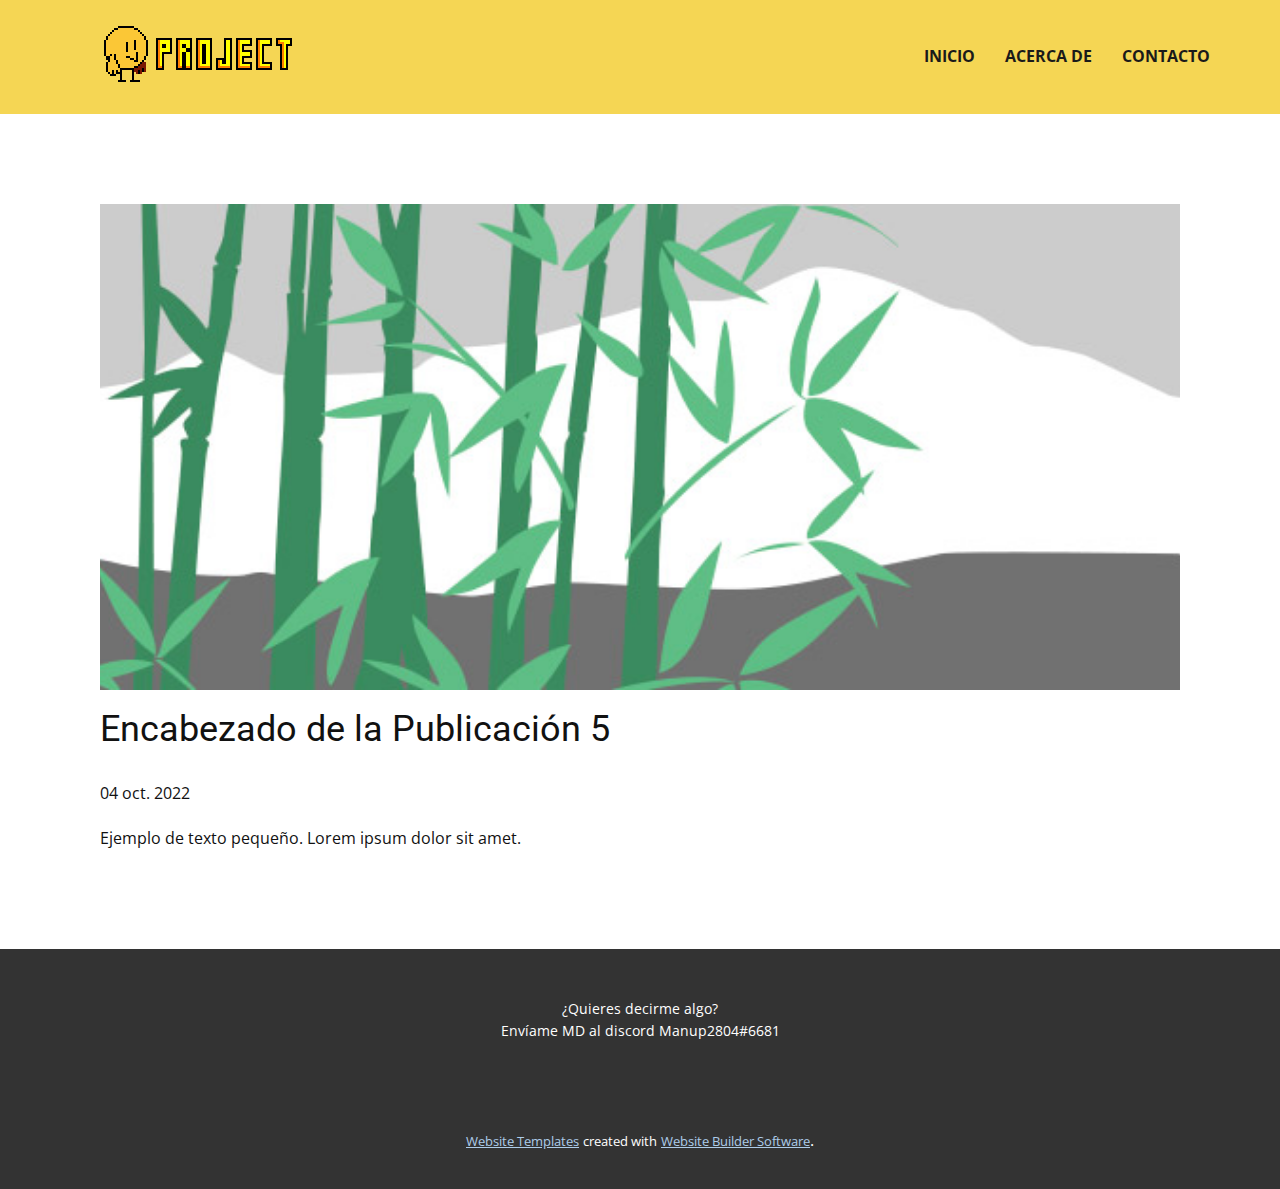
<file: blog/enviar-4.html>
<!doctype html>
<html style="font-size: 16px;" lang="es"><head>
    <meta name="viewport" content="width=device-width, initial-scale=1.0">
    <meta charset="utf-8">
    <meta name="keywords" content="Encabezado de la Publicación 1">
    <meta name="description" content="">
    <title>Encabezado de la Publicación 5</title>
    <link rel="stylesheet" href="../nicepage.css" media="screen">
<link rel="stylesheet" href="../Post-Template.css" media="screen">
    <script class="u-script" type="text/javascript" src="../jquery.js" defer=""></script>
    <script class="u-script" type="text/javascript" src="../nicepage.js" defer=""></script>
    <meta name="generator" content="Nicepage 4.18.5, nicepage.com">
    <link id="u-theme-google-font" rel="stylesheet" href="https://fonts.googleapis.com/css?family=Roboto:100,100i,300,300i,400,400i,500,500i,700,700i,900,900i|Open+Sans:300,300i,400,400i,500,500i,600,600i,700,700i,800,800i">
    
    
    <script type="application/ld+json">{
		"@context": "http://schema.org",
		"@type": "Organization",
		"name": "Project P",
		"logo": "images/pocho.png"
}</script>
    <meta name="theme-color" content="#478ac9">
  </head>
  <body class="u-body u-xl-mode" data-lang="es"><header class="u-clearfix u-header u-palette-3-light-1 u-header" id="sec-b508"><div class="u-clearfix u-sheet u-sheet-1">
        <a href="https://nicepage.com" class="u-image u-logo u-image-1" data-image-width="256" data-image-height="64">
          <img src="../images/pocho.png" class="u-logo-image u-logo-image-1">
        </a>
        <nav class="u-menu u-menu-dropdown u-offcanvas u-menu-1">
          <div class="menu-collapse" style="font-size: 1rem; letter-spacing: 0px; font-weight: 700; text-transform: uppercase;">
            <a class="u-button-style u-custom-active-border-color u-custom-border u-custom-border-color u-custom-borders u-custom-hover-border-color u-custom-left-right-menu-spacing u-custom-padding-bottom u-custom-text-active-color u-custom-text-color u-custom-text-decoration u-custom-text-hover-color u-custom-top-bottom-menu-spacing u-nav-link u-text-active-palette-1-base u-text-hover-palette-2-base" href="#">
              <svg class="u-svg-link" viewBox="0 0 24 24"><use xmlns:xlink="http://www.w3.org/1999/xlink" xlink:href="#menu-hamburger"></use></svg>
              <svg class="u-svg-content" version="1.1" id="menu-hamburger" viewBox="0 0 16 16" x="0px" y="0px" xmlns:xlink="http://www.w3.org/1999/xlink" xmlns="http://www.w3.org/2000/svg"><g><rect y="1" width="16" height="2"></rect><rect y="7" width="16" height="2"></rect><rect y="13" width="16" height="2"></rect>
</g></svg>
            </a>
          </div>
          <div class="u-custom-menu u-nav-container">
            <ul class="u-nav u-spacing-30 u-unstyled u-nav-1"><li class="u-nav-item"><a class="u-border-2 u-border-active-palette-1-base u-border-hover-palette-1-light-1 u-border-no-left u-border-no-right u-border-no-top u-button-style u-nav-link u-text-active-grey-90 u-text-grey-90 u-text-hover-grey-90" href="../Inicio.html" style="padding: 10px 0px;">Inicio</a>
</li><li class="u-nav-item"><a class="u-border-2 u-border-active-palette-1-base u-border-hover-palette-1-light-1 u-border-no-left u-border-no-right u-border-no-top u-button-style u-nav-link u-text-active-grey-90 u-text-grey-90 u-text-hover-grey-90" href="../Acerca-de.html" style="padding: 10px 0px;">Acerca de</a>
</li><li class="u-nav-item"><a class="u-border-2 u-border-active-palette-1-base u-border-hover-palette-1-light-1 u-border-no-left u-border-no-right u-border-no-top u-button-style u-nav-link u-text-active-grey-90 u-text-grey-90 u-text-hover-grey-90" href="../Contacto.html" style="padding: 10px 0px;">Contacto</a>
</li></ul>
          </div>
          <div class="u-custom-menu u-nav-container-collapse">
            <div class="u-black u-container-style u-inner-container-layout u-opacity u-opacity-95 u-sidenav">
              <div class="u-inner-container-layout u-sidenav-overflow">
                <div class="u-menu-close"></div>
                <ul class="u-align-center u-nav u-popupmenu-items u-unstyled u-nav-2"><li class="u-nav-item"><a class="u-button-style u-nav-link" href="../Inicio.html">Inicio</a>
</li><li class="u-nav-item"><a class="u-button-style u-nav-link" href="../Acerca-de.html">Acerca de</a>
</li><li class="u-nav-item"><a class="u-button-style u-nav-link" href="../Contacto.html">Contacto</a>
</li></ul>
              </div>
            </div>
            <div class="u-black u-menu-overlay u-opacity u-opacity-70"></div>
          </div>
        </nav>
      </div></header>
    <section class="u-align-center u-clearfix u-section-1" id="sec-9c5c">
      <div class="u-clearfix u-sheet u-valign-middle-md u-valign-middle-sm u-valign-middle-xs u-sheet-1"><!--post_details--><!--post_details_options_json--><!--{"source":""}--><!--/post_details_options_json--><!--blog_post-->
        <div class="u-container-style u-expanded-width u-post-details u-post-details-1">
          <div class="u-container-layout u-valign-middle u-container-layout-1"><!--blog_post_image-->
            <img alt="" class="u-blog-control u-expanded-width u-image u-image-default u-image-1" src="../images/68f64b9d.jpeg"><!--/blog_post_image--><!--blog_post_header-->
            <h2 class="u-blog-control u-text u-text-1">Encabezado de la Publicación 5</h2><!--/blog_post_header--><!--blog_post_metadata-->
            <div class="u-blog-control u-metadata u-metadata-1"><!--blog_post_metadata_date-->
              <span class="u-meta-date u-meta-icon">04 oct. 2022</span><!--/blog_post_metadata_date--><!--blog_post_metadata_category-->
              <!--/blog_post_metadata_category--><!--blog_post_metadata_comments-->
              <!--/blog_post_metadata_comments-->
            </div><!--/blog_post_metadata--><!--blog_post_content-->
            <div class="u-align-justify u-blog-control u-post-content u-text u-text-2 fr-view">
  Ejemplo de texto pequeño. Lorem ipsum dolor sit amet.
  </div><!--/blog_post_content-->
          </div>
        </div><!--/blog_post--><!--/post_details-->
      </div>
    </section>
    
    
    <footer class="u-align-center u-clearfix u-footer u-grey-80 u-footer" id="sec-2514"><div class="u-clearfix u-sheet u-sheet-1">
        <p class="u-small-text u-text u-text-variant u-text-1">¿Quieres decirme algo?<br>Envíame MD al discord Manup2804#6681
        </p>
      </div></footer>
    <section class="u-backlink u-clearfix u-grey-80">
      <a class="u-link" href="https://nicepage.com/website-templates" target="_blank">
        <span>Website Templates</span>
      </a>
      <p class="u-text">
        <span>created with</span>
      </p>
      <a class="u-link" href="" target="_blank">
        <span>Website Builder Software</span>
      </a>. 
    </section>
  
</body></html>
</file>
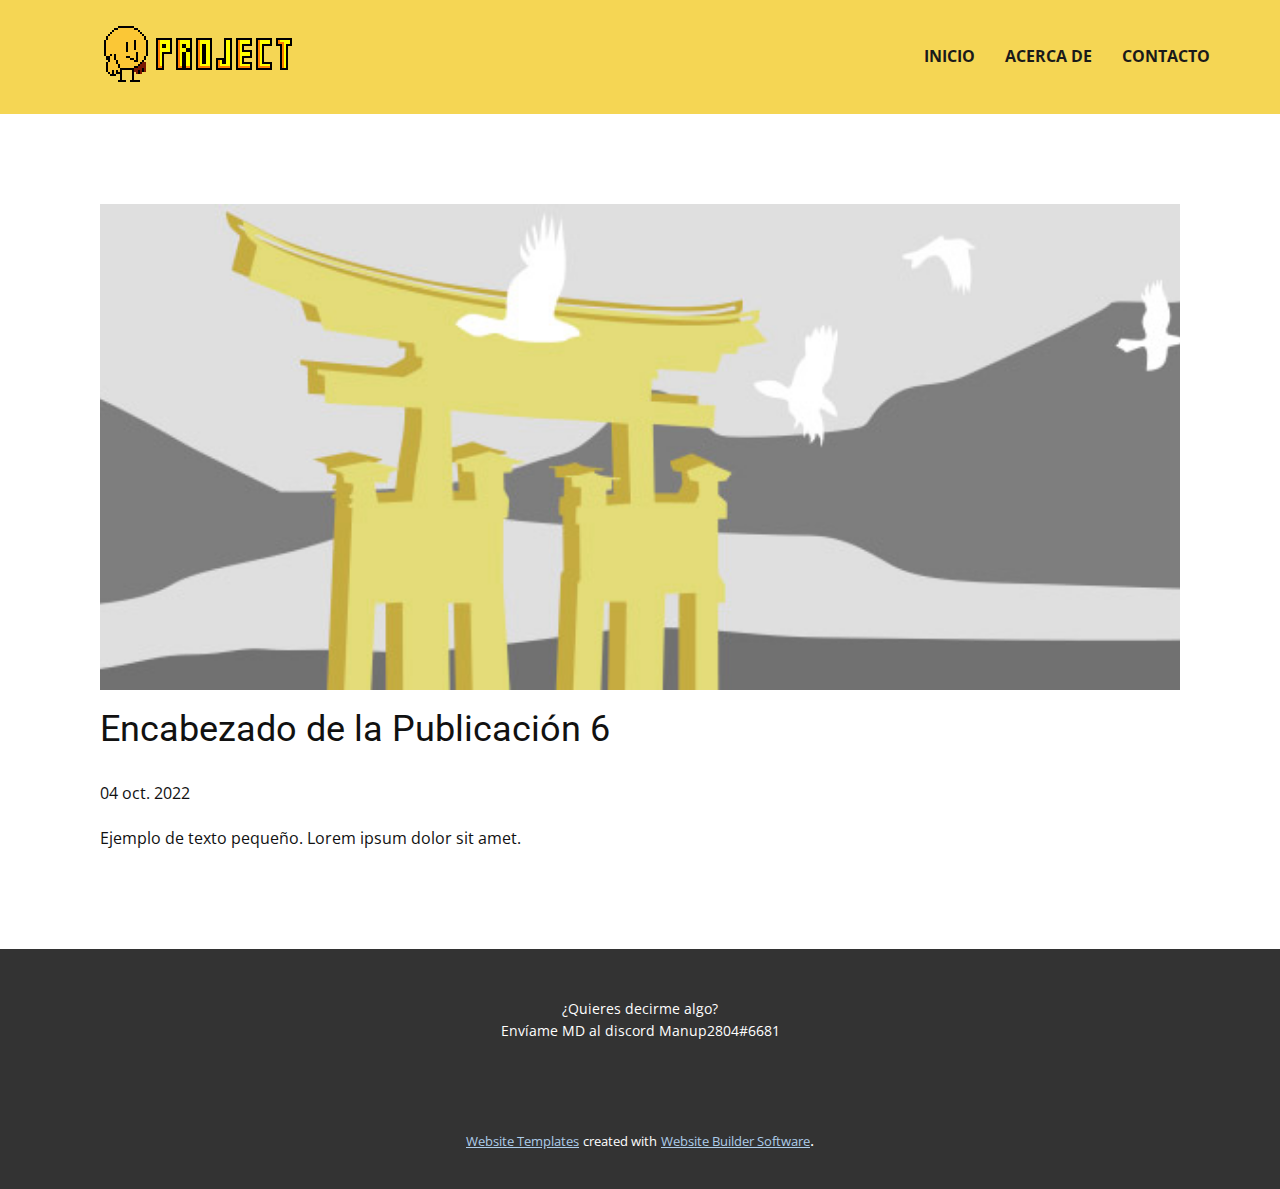
<file: blog/enviar-5.html>
<!doctype html>
<html style="font-size: 16px;" lang="es"><head>
    <meta name="viewport" content="width=device-width, initial-scale=1.0">
    <meta charset="utf-8">
    <meta name="keywords" content="Encabezado de la Publicación 1">
    <meta name="description" content="">
    <title>Encabezado de la Publicación 6</title>
    <link rel="stylesheet" href="../nicepage.css" media="screen">
<link rel="stylesheet" href="../Post-Template.css" media="screen">
    <script class="u-script" type="text/javascript" src="../jquery.js" defer=""></script>
    <script class="u-script" type="text/javascript" src="../nicepage.js" defer=""></script>
    <meta name="generator" content="Nicepage 4.18.5, nicepage.com">
    <link id="u-theme-google-font" rel="stylesheet" href="https://fonts.googleapis.com/css?family=Roboto:100,100i,300,300i,400,400i,500,500i,700,700i,900,900i|Open+Sans:300,300i,400,400i,500,500i,600,600i,700,700i,800,800i">
    
    
    <script type="application/ld+json">{
		"@context": "http://schema.org",
		"@type": "Organization",
		"name": "Project P",
		"logo": "images/pocho.png"
}</script>
    <meta name="theme-color" content="#478ac9">
  </head>
  <body class="u-body u-xl-mode" data-lang="es"><header class="u-clearfix u-header u-palette-3-light-1 u-header" id="sec-b508"><div class="u-clearfix u-sheet u-sheet-1">
        <a href="https://nicepage.com" class="u-image u-logo u-image-1" data-image-width="256" data-image-height="64">
          <img src="../images/pocho.png" class="u-logo-image u-logo-image-1">
        </a>
        <nav class="u-menu u-menu-dropdown u-offcanvas u-menu-1">
          <div class="menu-collapse" style="font-size: 1rem; letter-spacing: 0px; font-weight: 700; text-transform: uppercase;">
            <a class="u-button-style u-custom-active-border-color u-custom-border u-custom-border-color u-custom-borders u-custom-hover-border-color u-custom-left-right-menu-spacing u-custom-padding-bottom u-custom-text-active-color u-custom-text-color u-custom-text-decoration u-custom-text-hover-color u-custom-top-bottom-menu-spacing u-nav-link u-text-active-palette-1-base u-text-hover-palette-2-base" href="#">
              <svg class="u-svg-link" viewBox="0 0 24 24"><use xmlns:xlink="http://www.w3.org/1999/xlink" xlink:href="#menu-hamburger"></use></svg>
              <svg class="u-svg-content" version="1.1" id="menu-hamburger" viewBox="0 0 16 16" x="0px" y="0px" xmlns:xlink="http://www.w3.org/1999/xlink" xmlns="http://www.w3.org/2000/svg"><g><rect y="1" width="16" height="2"></rect><rect y="7" width="16" height="2"></rect><rect y="13" width="16" height="2"></rect>
</g></svg>
            </a>
          </div>
          <div class="u-custom-menu u-nav-container">
            <ul class="u-nav u-spacing-30 u-unstyled u-nav-1"><li class="u-nav-item"><a class="u-border-2 u-border-active-palette-1-base u-border-hover-palette-1-light-1 u-border-no-left u-border-no-right u-border-no-top u-button-style u-nav-link u-text-active-grey-90 u-text-grey-90 u-text-hover-grey-90" href="../Inicio.html" style="padding: 10px 0px;">Inicio</a>
</li><li class="u-nav-item"><a class="u-border-2 u-border-active-palette-1-base u-border-hover-palette-1-light-1 u-border-no-left u-border-no-right u-border-no-top u-button-style u-nav-link u-text-active-grey-90 u-text-grey-90 u-text-hover-grey-90" href="../Acerca-de.html" style="padding: 10px 0px;">Acerca de</a>
</li><li class="u-nav-item"><a class="u-border-2 u-border-active-palette-1-base u-border-hover-palette-1-light-1 u-border-no-left u-border-no-right u-border-no-top u-button-style u-nav-link u-text-active-grey-90 u-text-grey-90 u-text-hover-grey-90" href="../Contacto.html" style="padding: 10px 0px;">Contacto</a>
</li></ul>
          </div>
          <div class="u-custom-menu u-nav-container-collapse">
            <div class="u-black u-container-style u-inner-container-layout u-opacity u-opacity-95 u-sidenav">
              <div class="u-inner-container-layout u-sidenav-overflow">
                <div class="u-menu-close"></div>
                <ul class="u-align-center u-nav u-popupmenu-items u-unstyled u-nav-2"><li class="u-nav-item"><a class="u-button-style u-nav-link" href="../Inicio.html">Inicio</a>
</li><li class="u-nav-item"><a class="u-button-style u-nav-link" href="../Acerca-de.html">Acerca de</a>
</li><li class="u-nav-item"><a class="u-button-style u-nav-link" href="../Contacto.html">Contacto</a>
</li></ul>
              </div>
            </div>
            <div class="u-black u-menu-overlay u-opacity u-opacity-70"></div>
          </div>
        </nav>
      </div></header>
    <section class="u-align-center u-clearfix u-section-1" id="sec-9c5c">
      <div class="u-clearfix u-sheet u-valign-middle-md u-valign-middle-sm u-valign-middle-xs u-sheet-1"><!--post_details--><!--post_details_options_json--><!--{"source":""}--><!--/post_details_options_json--><!--blog_post-->
        <div class="u-container-style u-expanded-width u-post-details u-post-details-1">
          <div class="u-container-layout u-valign-middle u-container-layout-1"><!--blog_post_image-->
            <img alt="" class="u-blog-control u-expanded-width u-image u-image-default u-image-1" src="../images/8ad73f3c.jpeg"><!--/blog_post_image--><!--blog_post_header-->
            <h2 class="u-blog-control u-text u-text-1">Encabezado de la Publicación 6</h2><!--/blog_post_header--><!--blog_post_metadata-->
            <div class="u-blog-control u-metadata u-metadata-1"><!--blog_post_metadata_date-->
              <span class="u-meta-date u-meta-icon">04 oct. 2022</span><!--/blog_post_metadata_date--><!--blog_post_metadata_category-->
              <!--/blog_post_metadata_category--><!--blog_post_metadata_comments-->
              <!--/blog_post_metadata_comments-->
            </div><!--/blog_post_metadata--><!--blog_post_content-->
            <div class="u-align-justify u-blog-control u-post-content u-text u-text-2 fr-view">
  Ejemplo de texto pequeño. Lorem ipsum dolor sit amet.
  </div><!--/blog_post_content-->
          </div>
        </div><!--/blog_post--><!--/post_details-->
      </div>
    </section>
    
    
    <footer class="u-align-center u-clearfix u-footer u-grey-80 u-footer" id="sec-2514"><div class="u-clearfix u-sheet u-sheet-1">
        <p class="u-small-text u-text u-text-variant u-text-1">¿Quieres decirme algo?<br>Envíame MD al discord Manup2804#6681
        </p>
      </div></footer>
    <section class="u-backlink u-clearfix u-grey-80">
      <a class="u-link" href="https://nicepage.com/website-templates" target="_blank">
        <span>Website Templates</span>
      </a>
      <p class="u-text">
        <span>created with</span>
      </p>
      <a class="u-link" href="" target="_blank">
        <span>Website Builder Software</span>
      </a>. 
    </section>
  
</body></html>
</file>
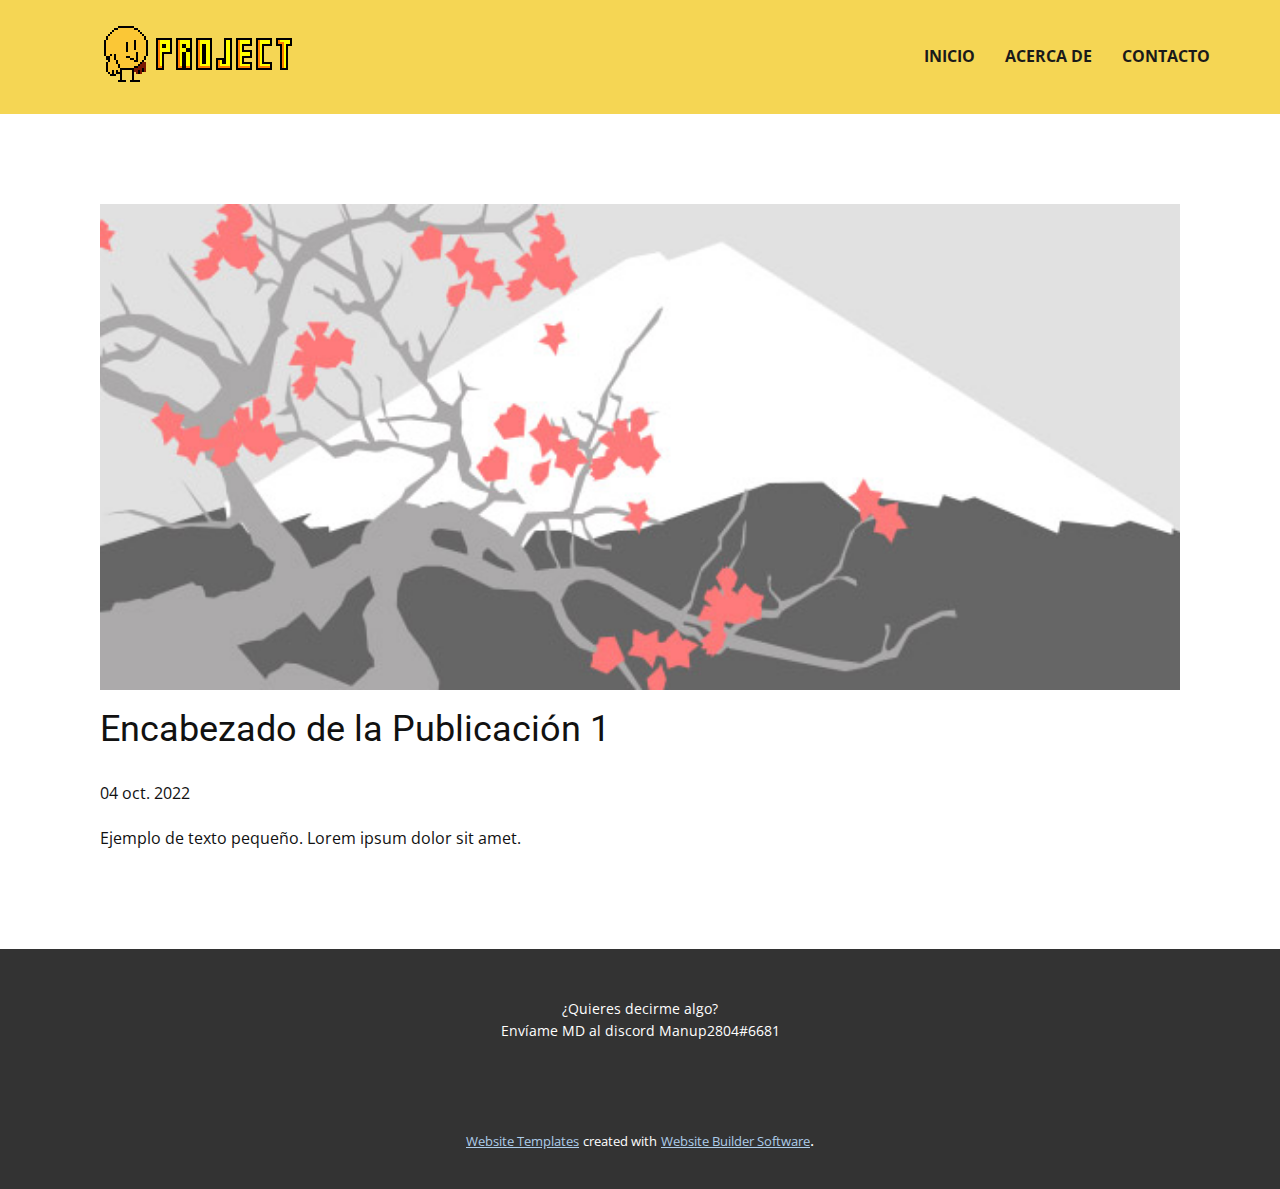
<file: blog/enviar.html>
<!doctype html>
<html style="font-size: 16px;" lang="es"><head>
    <meta name="viewport" content="width=device-width, initial-scale=1.0">
    <meta charset="utf-8">
    <meta name="keywords" content="Encabezado de la Publicación 1">
    <meta name="description" content="">
    <title>Encabezado de la Publicación 1</title>
    <link rel="stylesheet" href="../nicepage.css" media="screen">
<link rel="stylesheet" href="../Post-Template.css" media="screen">
    <script class="u-script" type="text/javascript" src="../jquery.js" defer=""></script>
    <script class="u-script" type="text/javascript" src="../nicepage.js" defer=""></script>
    <meta name="generator" content="Nicepage 4.18.5, nicepage.com">
    <link id="u-theme-google-font" rel="stylesheet" href="https://fonts.googleapis.com/css?family=Roboto:100,100i,300,300i,400,400i,500,500i,700,700i,900,900i|Open+Sans:300,300i,400,400i,500,500i,600,600i,700,700i,800,800i">
    
    
    <script type="application/ld+json">{
		"@context": "http://schema.org",
		"@type": "Organization",
		"name": "Project P",
		"logo": "images/pocho.png"
}</script>
    <meta name="theme-color" content="#478ac9">
  </head>
  <body class="u-body u-xl-mode" data-lang="es"><header class="u-clearfix u-header u-palette-3-light-1 u-header" id="sec-b508"><div class="u-clearfix u-sheet u-sheet-1">
        <a href="https://nicepage.com" class="u-image u-logo u-image-1" data-image-width="256" data-image-height="64">
          <img src="../images/pocho.png" class="u-logo-image u-logo-image-1">
        </a>
        <nav class="u-menu u-menu-dropdown u-offcanvas u-menu-1">
          <div class="menu-collapse" style="font-size: 1rem; letter-spacing: 0px; font-weight: 700; text-transform: uppercase;">
            <a class="u-button-style u-custom-active-border-color u-custom-border u-custom-border-color u-custom-borders u-custom-hover-border-color u-custom-left-right-menu-spacing u-custom-padding-bottom u-custom-text-active-color u-custom-text-color u-custom-text-decoration u-custom-text-hover-color u-custom-top-bottom-menu-spacing u-nav-link u-text-active-palette-1-base u-text-hover-palette-2-base" href="#">
              <svg class="u-svg-link" viewBox="0 0 24 24"><use xmlns:xlink="http://www.w3.org/1999/xlink" xlink:href="#menu-hamburger"></use></svg>
              <svg class="u-svg-content" version="1.1" id="menu-hamburger" viewBox="0 0 16 16" x="0px" y="0px" xmlns:xlink="http://www.w3.org/1999/xlink" xmlns="http://www.w3.org/2000/svg"><g><rect y="1" width="16" height="2"></rect><rect y="7" width="16" height="2"></rect><rect y="13" width="16" height="2"></rect>
</g></svg>
            </a>
          </div>
          <div class="u-custom-menu u-nav-container">
            <ul class="u-nav u-spacing-30 u-unstyled u-nav-1"><li class="u-nav-item"><a class="u-border-2 u-border-active-palette-1-base u-border-hover-palette-1-light-1 u-border-no-left u-border-no-right u-border-no-top u-button-style u-nav-link u-text-active-grey-90 u-text-grey-90 u-text-hover-grey-90" href="../Inicio.html" style="padding: 10px 0px;">Inicio</a>
</li><li class="u-nav-item"><a class="u-border-2 u-border-active-palette-1-base u-border-hover-palette-1-light-1 u-border-no-left u-border-no-right u-border-no-top u-button-style u-nav-link u-text-active-grey-90 u-text-grey-90 u-text-hover-grey-90" href="../Acerca-de.html" style="padding: 10px 0px;">Acerca de</a>
</li><li class="u-nav-item"><a class="u-border-2 u-border-active-palette-1-base u-border-hover-palette-1-light-1 u-border-no-left u-border-no-right u-border-no-top u-button-style u-nav-link u-text-active-grey-90 u-text-grey-90 u-text-hover-grey-90" href="../Contacto.html" style="padding: 10px 0px;">Contacto</a>
</li></ul>
          </div>
          <div class="u-custom-menu u-nav-container-collapse">
            <div class="u-black u-container-style u-inner-container-layout u-opacity u-opacity-95 u-sidenav">
              <div class="u-inner-container-layout u-sidenav-overflow">
                <div class="u-menu-close"></div>
                <ul class="u-align-center u-nav u-popupmenu-items u-unstyled u-nav-2"><li class="u-nav-item"><a class="u-button-style u-nav-link" href="../Inicio.html">Inicio</a>
</li><li class="u-nav-item"><a class="u-button-style u-nav-link" href="../Acerca-de.html">Acerca de</a>
</li><li class="u-nav-item"><a class="u-button-style u-nav-link" href="../Contacto.html">Contacto</a>
</li></ul>
              </div>
            </div>
            <div class="u-black u-menu-overlay u-opacity u-opacity-70"></div>
          </div>
        </nav>
      </div></header>
    <section class="u-align-center u-clearfix u-section-1" id="sec-9c5c">
      <div class="u-clearfix u-sheet u-valign-middle-md u-valign-middle-sm u-valign-middle-xs u-sheet-1"><!--post_details--><!--post_details_options_json--><!--{"source":""}--><!--/post_details_options_json--><!--blog_post-->
        <div class="u-container-style u-expanded-width u-post-details u-post-details-1">
          <div class="u-container-layout u-valign-middle u-container-layout-1"><!--blog_post_image-->
            <img alt="" class="u-blog-control u-expanded-width u-image u-image-default u-image-1" src="../images/0fd3416c.jpeg"><!--/blog_post_image--><!--blog_post_header-->
            <h2 class="u-blog-control u-text u-text-1">Encabezado de la Publicación 1</h2><!--/blog_post_header--><!--blog_post_metadata-->
            <div class="u-blog-control u-metadata u-metadata-1"><!--blog_post_metadata_date-->
              <span class="u-meta-date u-meta-icon">04 oct. 2022</span><!--/blog_post_metadata_date--><!--blog_post_metadata_category-->
              <!--/blog_post_metadata_category--><!--blog_post_metadata_comments-->
              <!--/blog_post_metadata_comments-->
            </div><!--/blog_post_metadata--><!--blog_post_content-->
            <div class="u-align-justify u-blog-control u-post-content u-text u-text-2 fr-view">
  Ejemplo de texto pequeño. Lorem ipsum dolor sit amet.
  </div><!--/blog_post_content-->
          </div>
        </div><!--/blog_post--><!--/post_details-->
      </div>
    </section>
    
    
    <footer class="u-align-center u-clearfix u-footer u-grey-80 u-footer" id="sec-2514"><div class="u-clearfix u-sheet u-sheet-1">
        <p class="u-small-text u-text u-text-variant u-text-1">¿Quieres decirme algo?<br>Envíame MD al discord Manup2804#6681
        </p>
      </div></footer>
    <section class="u-backlink u-clearfix u-grey-80">
      <a class="u-link" href="https://nicepage.com/website-templates" target="_blank">
        <span>Website Templates</span>
      </a>
      <p class="u-text">
        <span>created with</span>
      </p>
      <a class="u-link" href="" target="_blank">
        <span>Website Builder Software</span>
      </a>. 
    </section>
  
</body></html>
</file>
